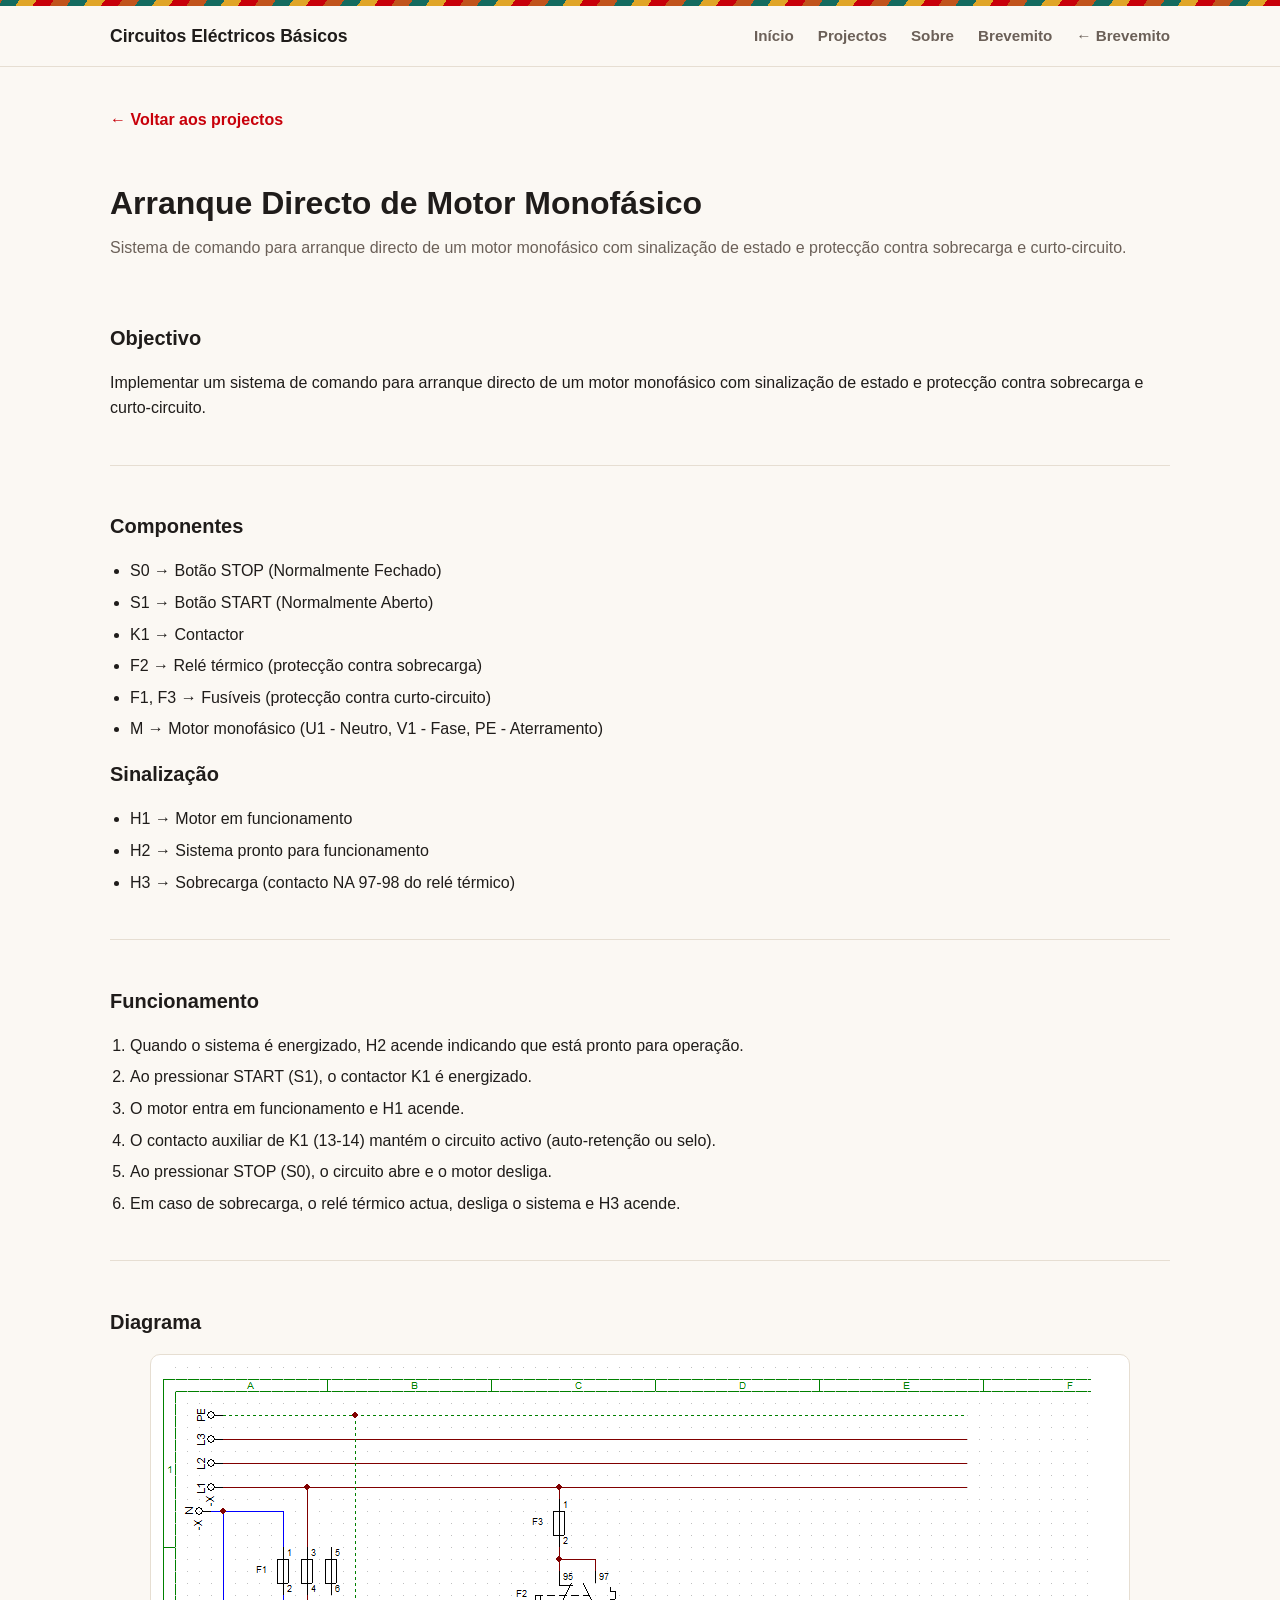
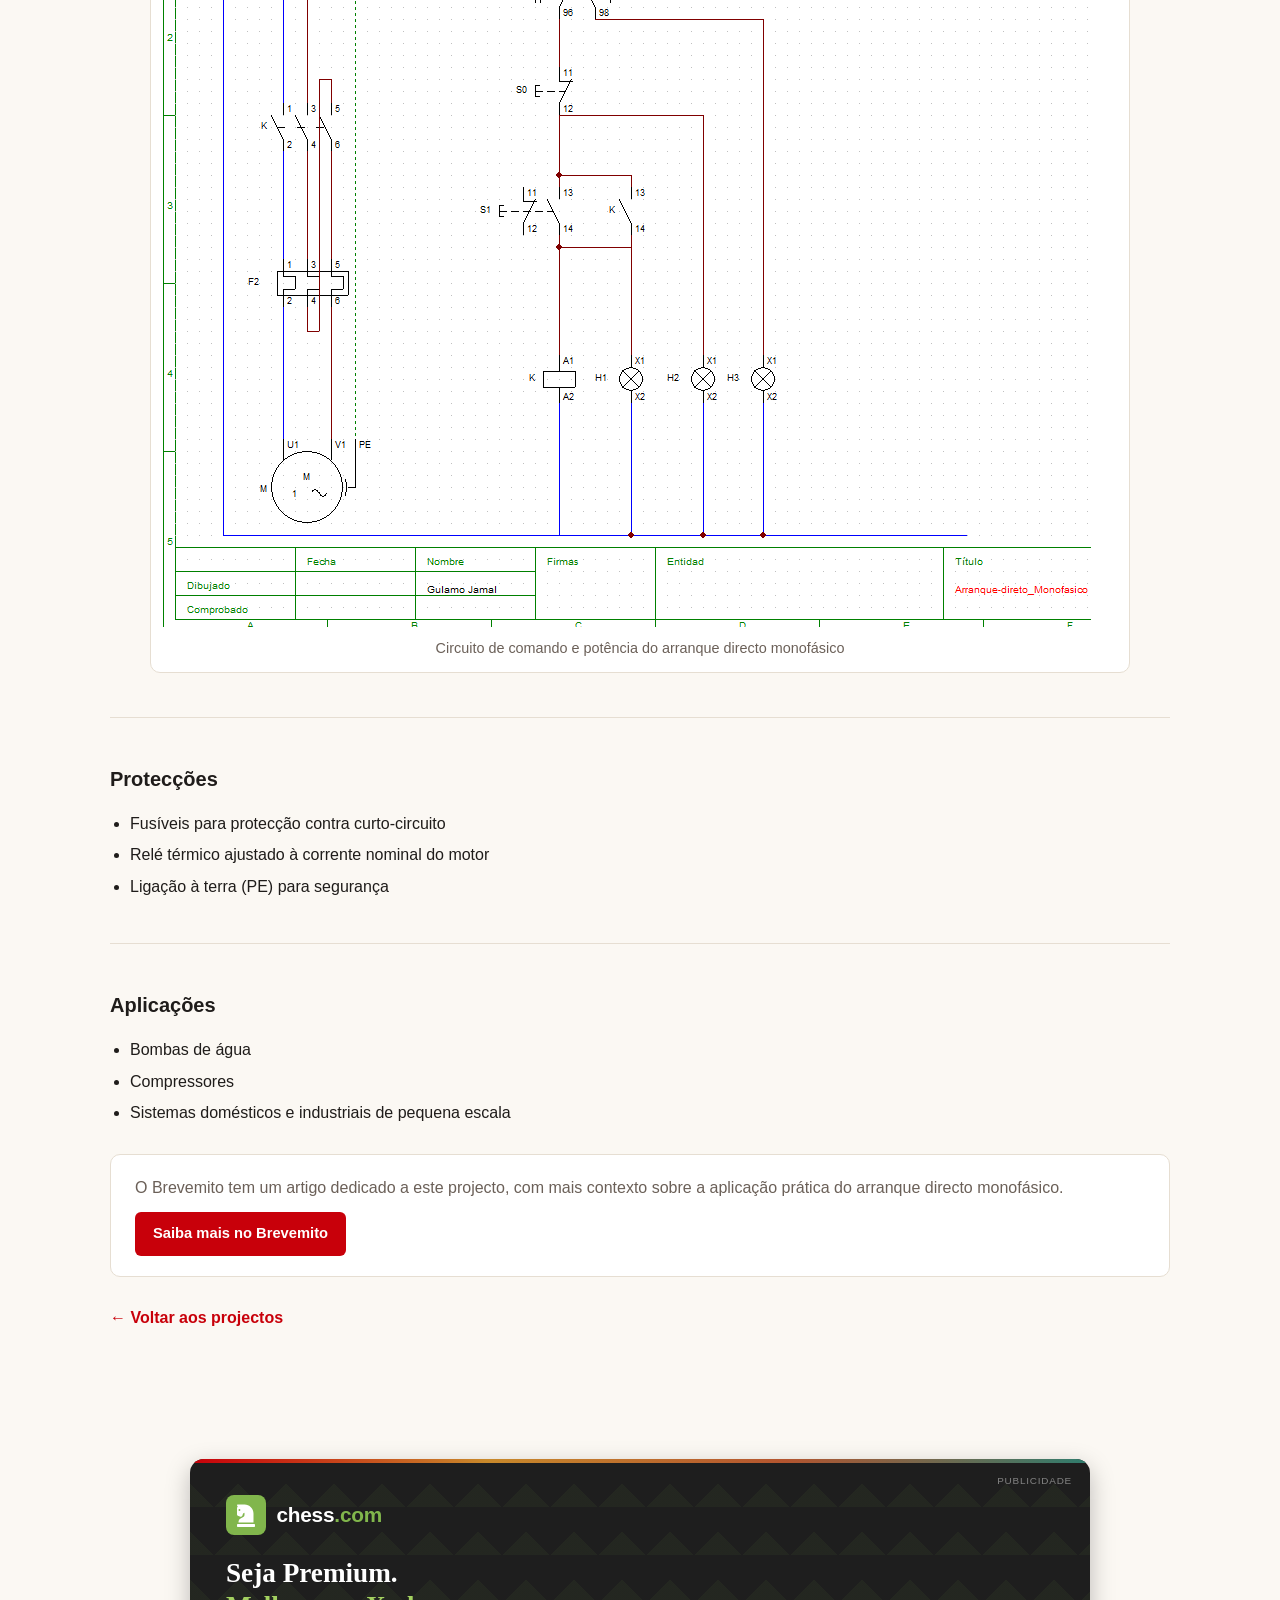
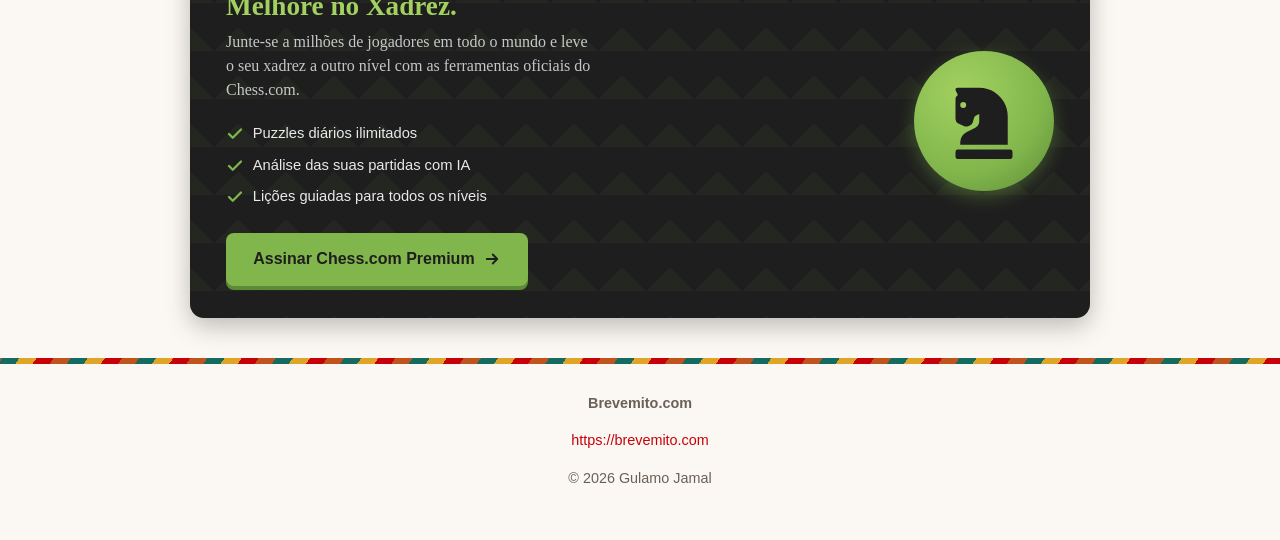
<file: arranque-direto-monofasico/index.html>
<!DOCTYPE html>
<html lang="pt">
<head>
  <meta charset="UTF-8">
  <meta name="viewport" content="width=device-width, initial-scale=1.0">
  <title>Arranque Directo de Motor Monofásico | Circuitos Eléctricos Básicos</title>
  <meta name="description" content="Circuito de arranque directo de motor monofásico com sinalização de estado e protecção contra sobrecarga e curto-circuito.">
  <link rel="stylesheet" href="../style.css">
</head>
<body>
  <header class="site-header">
    <div class="container header-inner">
      <a href="../index.html" class="logo">Circuitos Eléctricos Básicos</a>
      <nav class="main-nav" id="mainNav">
        <a href="../index.html#inicio">Início</a>
        <a href="../index.html#projectos">Projectos</a>
        <a href="../index.html#sobre">Sobre</a>
        <a href="https://brevemito.com" target="_blank" rel="noopener noreferrer">Brevemito</a>
      </nav>
      <button class="nav-toggle" id="navToggle" aria-label="Abrir menu de navegação" aria-expanded="false">
        <span></span><span></span><span></span>
      </button>
    </div>
  </header>

  <main class="project-page">
    <div class="container">
      <a class="back-link" href="../index.html#projectos">&larr; Voltar aos projectos</a>
      <h1>Arranque Directo de Motor Monofásico</h1>
      <p class="lead">Sistema de comando para arranque directo de um motor monofásico com sinalização de estado e protecção contra sobrecarga e curto-circuito.</p>

      <section id="objectivo">
        <h2>Objectivo</h2>
        <p>Implementar um sistema de comando para arranque directo de um motor monofásico com sinalização de estado e protecção contra sobrecarga e curto-circuito.</p>
      </section>

      <section id="componentes">
        <h2>Componentes</h2>
        <ul class="spec-list">
          <li>S0 → Botão STOP (Normalmente Fechado)</li>
          <li>S1 → Botão START (Normalmente Aberto)</li>
          <li>K1 → Contactor</li>
          <li>F2 → Relé térmico (protecção contra sobrecarga)</li>
          <li>F1, F3 → Fusíveis (protecção contra curto-circuito)</li>
          <li>M → Motor monofásico (U1 - Neutro, V1 - Fase, PE - Aterramento)</li>
        </ul>
        <h2>Sinalização</h2>
        <ul class="spec-list">
          <li>H1 → Motor em funcionamento</li>
          <li>H2 → Sistema pronto para funcionamento</li>
          <li>H3 → Sobrecarga (contacto NA 97-98 do relé térmico)</li>
        </ul>
      </section>

      <section id="funcionamento">
        <h2>Funcionamento</h2>
        <ol class="steps-list">
          <li>Quando o sistema é energizado, H2 acende indicando que está pronto para operação.</li>
          <li>Ao pressionar START (S1), o contactor K1 é energizado.</li>
          <li>O motor entra em funcionamento e H1 acende.</li>
          <li>O contacto auxiliar de K1 (13-14) mantém o circuito activo (auto-retenção ou selo).</li>
          <li>Ao pressionar STOP (S0), o circuito abre e o motor desliga.</li>
          <li>Em caso de sobrecarga, o relé térmico actua, desliga o sistema e H3 acende.</li>
        </ol>
      </section>

      <section id="diagrama">
        <h2>Diagrama</h2>
        <figure class="diagram-figure">
          <img src="arranque-direto-monofasico.png" alt="Diagrama do circuito de arranque directo de motor monofásico">
          <figcaption>Circuito de comando e potência do arranque directo monofásico</figcaption>
        </figure>
      </section>

      <section id="protecoes">
        <h2>Protecções</h2>
        <ul class="spec-list">
          <li>Fusíveis para protecção contra curto-circuito</li>
          <li>Relé térmico ajustado à corrente nominal do motor</li>
          <li>Ligação à terra (PE) para segurança</li>
        </ul>
      </section>

      <section id="aplicacoes">
        <h2>Aplicações</h2>
        <ul class="spec-list">
          <li>Bombas de água</li>
          <li>Compressores</li>
          <li>Sistemas domésticos e industriais de pequena escala</li>
        </ul>

        <div class="brevemito-callout">
          <p>O Brevemito tem um artigo dedicado a este projecto, com mais contexto sobre a aplicação prática do arranque directo monofásico.</p>
          <a class="btn" href="https://brevemito.com/arranque-direto-de-motor-monofasico/" target="_blank" rel="noopener noreferrer">Saiba mais no Brevemito</a>
        </div>
      </section>

      <a class="back-link" href="../index.html#projectos">&larr; Voltar aos projectos</a>
    </div>
  </main>

  <footer class="site-footer">
    <div class="container">
      <p><strong>Brevemito.com</strong></p>
      <p><a href="https://brevemito.com" target="_blank" rel="noopener noreferrer">https://brevemito.com</a></p>
      <p>&copy; <span id="year"></span> Gulamo Jamal</p>
    </div>
  </footer>

  <script src="../script.js"></script>
</body>
</html>
</file>
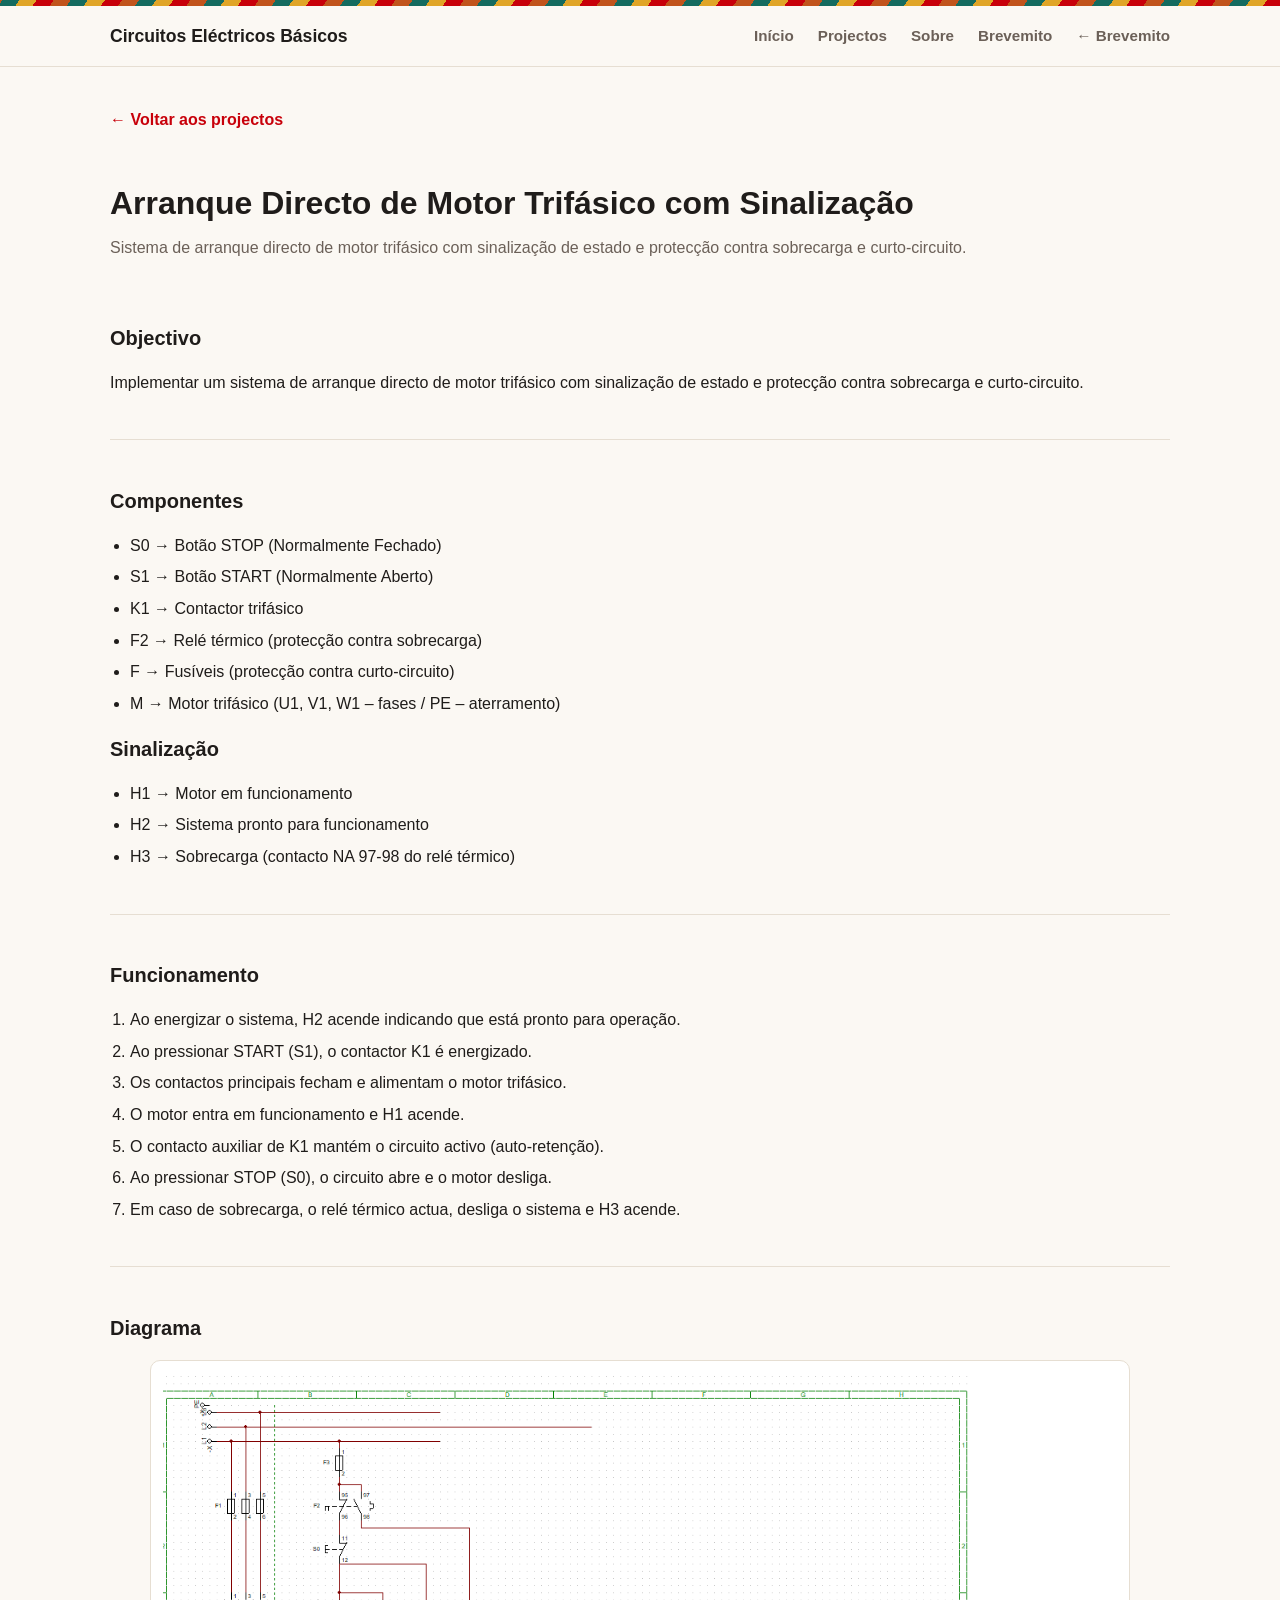
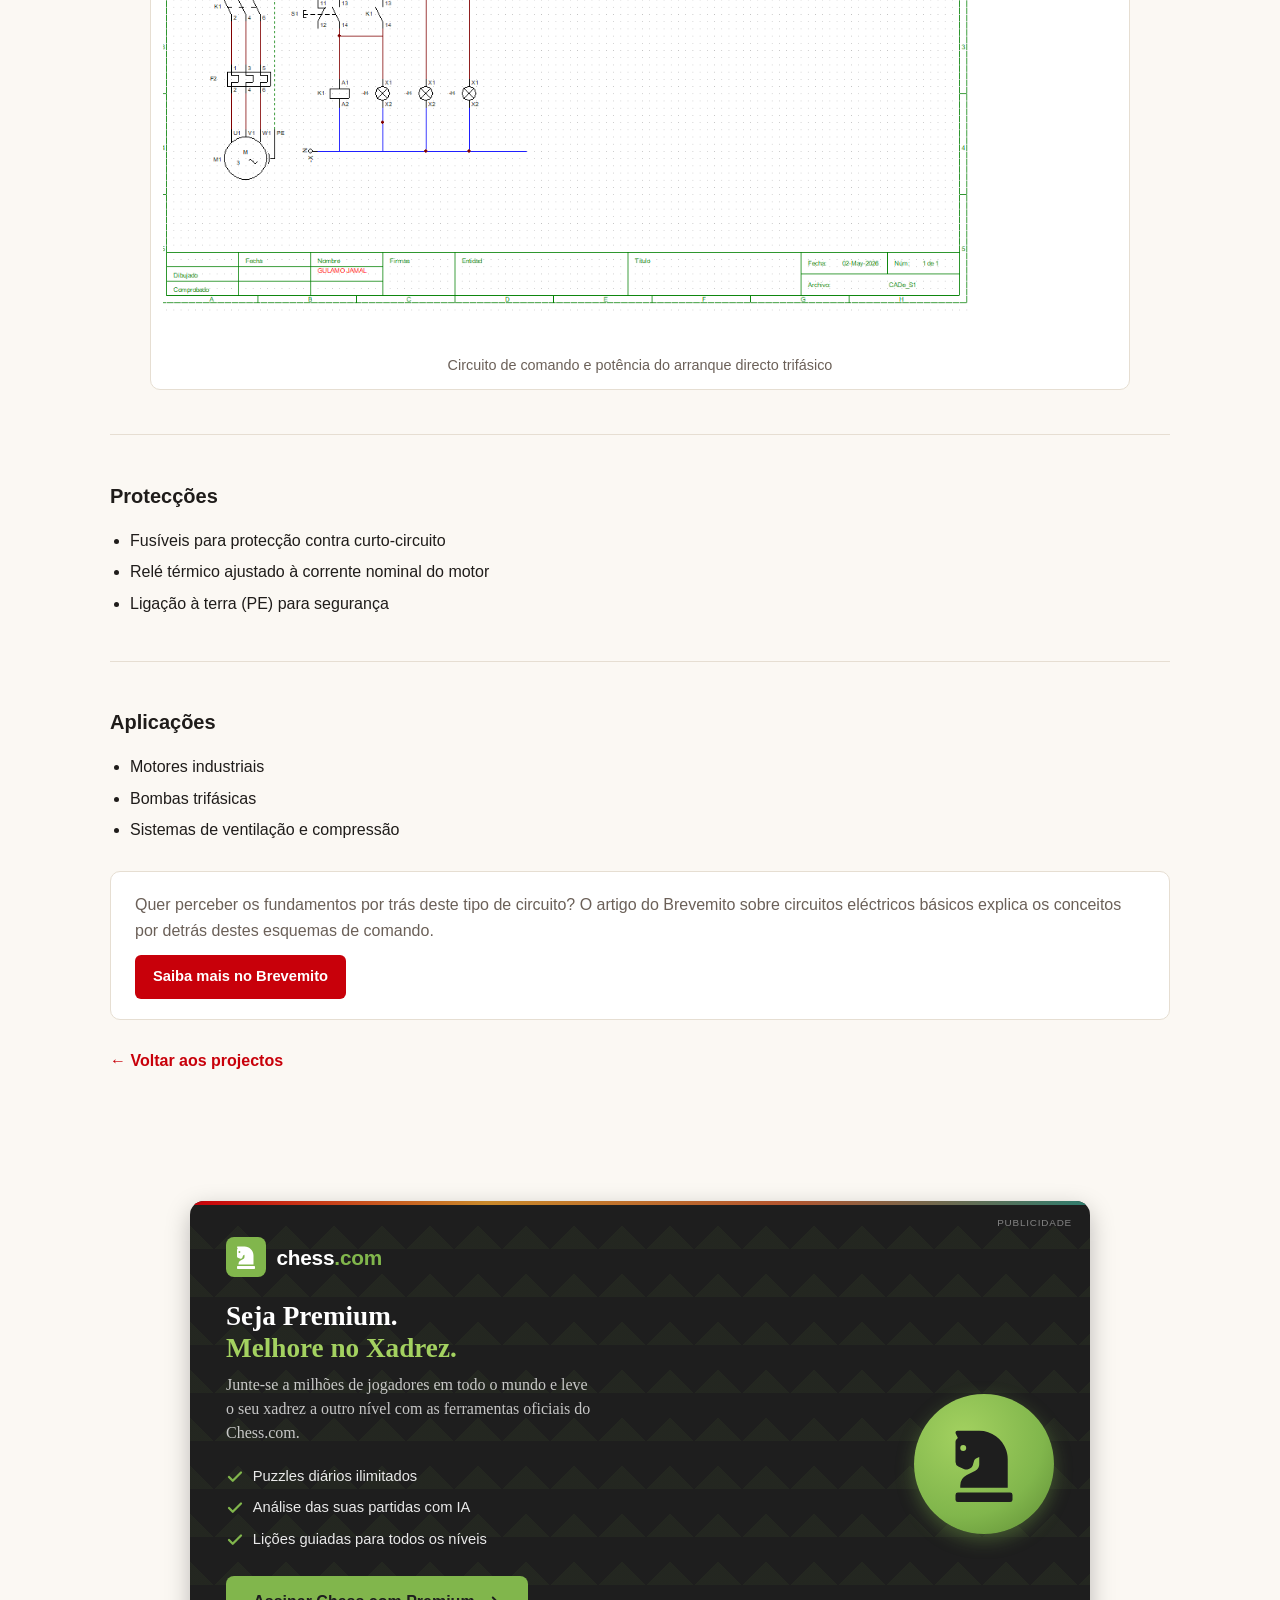
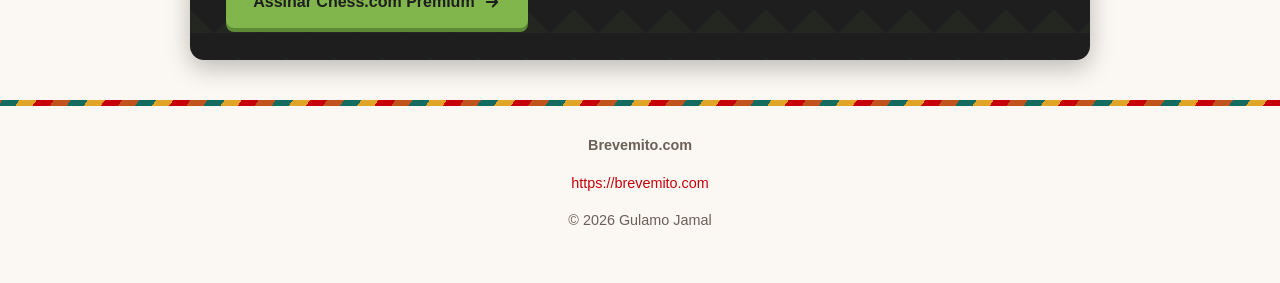
<file: arranque-direto-trifasico/index.html>
<!DOCTYPE html>
<html lang="pt">
<head>
  <meta charset="UTF-8">
  <meta name="viewport" content="width=device-width, initial-scale=1.0">
  <title>Arranque Directo de Motor Trifásico | Circuitos Eléctricos Básicos</title>
  <meta name="description" content="Circuito de arranque directo de motor trifásico com sinalização de estado e protecção contra sobrecarga e curto-circuito.">
  <link rel="stylesheet" href="../style.css">
</head>
<body>
  <header class="site-header">
    <div class="container header-inner">
      <a href="../index.html" class="logo">Circuitos Eléctricos Básicos</a>
      <nav class="main-nav" id="mainNav">
        <a href="../index.html#inicio">Início</a>
        <a href="../index.html#projectos">Projectos</a>
        <a href="../index.html#sobre">Sobre</a>
        <a href="https://brevemito.com" target="_blank" rel="noopener noreferrer">Brevemito</a>
      </nav>
      <button class="nav-toggle" id="navToggle" aria-label="Abrir menu de navegação" aria-expanded="false">
        <span></span><span></span><span></span>
      </button>
    </div>
  </header>

  <main class="project-page">
    <div class="container">
      <a class="back-link" href="../index.html#projectos">&larr; Voltar aos projectos</a>
      <h1>Arranque Directo de Motor Trifásico com Sinalização</h1>
      <p class="lead">Sistema de arranque directo de motor trifásico com sinalização de estado e protecção contra sobrecarga e curto-circuito.</p>

      <section id="objectivo">
        <h2>Objectivo</h2>
        <p>Implementar um sistema de arranque directo de motor trifásico com sinalização de estado e protecção contra sobrecarga e curto-circuito.</p>
      </section>

      <section id="componentes">
        <h2>Componentes</h2>
        <ul class="spec-list">
          <li>S0 → Botão STOP (Normalmente Fechado)</li>
          <li>S1 → Botão START (Normalmente Aberto)</li>
          <li>K1 → Contactor trifásico</li>
          <li>F2 → Relé térmico (protecção contra sobrecarga)</li>
          <li>F → Fusíveis (protecção contra curto-circuito)</li>
          <li>M → Motor trifásico (U1, V1, W1 – fases / PE – aterramento)</li>
        </ul>
        <h2>Sinalização</h2>
        <ul class="spec-list">
          <li>H1 → Motor em funcionamento</li>
          <li>H2 → Sistema pronto para funcionamento</li>
          <li>H3 → Sobrecarga (contacto NA 97-98 do relé térmico)</li>
        </ul>
      </section>

      <section id="funcionamento">
        <h2>Funcionamento</h2>
        <ol class="steps-list">
          <li>Ao energizar o sistema, H2 acende indicando que está pronto para operação.</li>
          <li>Ao pressionar START (S1), o contactor K1 é energizado.</li>
          <li>Os contactos principais fecham e alimentam o motor trifásico.</li>
          <li>O motor entra em funcionamento e H1 acende.</li>
          <li>O contacto auxiliar de K1 mantém o circuito activo (auto-retenção).</li>
          <li>Ao pressionar STOP (S0), o circuito abre e o motor desliga.</li>
          <li>Em caso de sobrecarga, o relé térmico actua, desliga o sistema e H3 acende.</li>
        </ol>
      </section>

      <section id="diagrama">
        <h2>Diagrama</h2>
        <figure class="diagram-figure">
          <img src="arranque-direto-trifasico.png" alt="Diagrama do circuito de arranque directo de motor trifásico">
          <figcaption>Circuito de comando e potência do arranque directo trifásico</figcaption>
        </figure>
      </section>

      <section id="protecoes">
        <h2>Protecções</h2>
        <ul class="spec-list">
          <li>Fusíveis para protecção contra curto-circuito</li>
          <li>Relé térmico ajustado à corrente nominal do motor</li>
          <li>Ligação à terra (PE) para segurança</li>
        </ul>
      </section>

      <section id="aplicacoes">
        <h2>Aplicações</h2>
        <ul class="spec-list">
          <li>Motores industriais</li>
          <li>Bombas trifásicas</li>
          <li>Sistemas de ventilação e compressão</li>
        </ul>

        <div class="brevemito-callout">
          <p>Quer perceber os fundamentos por trás deste tipo de circuito? O artigo do Brevemito sobre circuitos eléctricos básicos explica os conceitos por detrás destes esquemas de comando.</p>
          <a class="btn" href="https://brevemito.com/circuitos-electricos-basicos/" target="_blank" rel="noopener noreferrer">Saiba mais no Brevemito</a>
        </div>
      </section>

      <a class="back-link" href="../index.html#projectos">&larr; Voltar aos projectos</a>
    </div>
  </main>

  <footer class="site-footer">
    <div class="container">
      <p><strong>Brevemito.com</strong></p>
      <p><a href="https://brevemito.com" target="_blank" rel="noopener noreferrer">https://brevemito.com</a></p>
      <p>&copy; <span id="year"></span> Gulamo Jamal</p>
    </div>
  </footer>

  <script src="../script.js"></script>
</body>
</html>
</file>
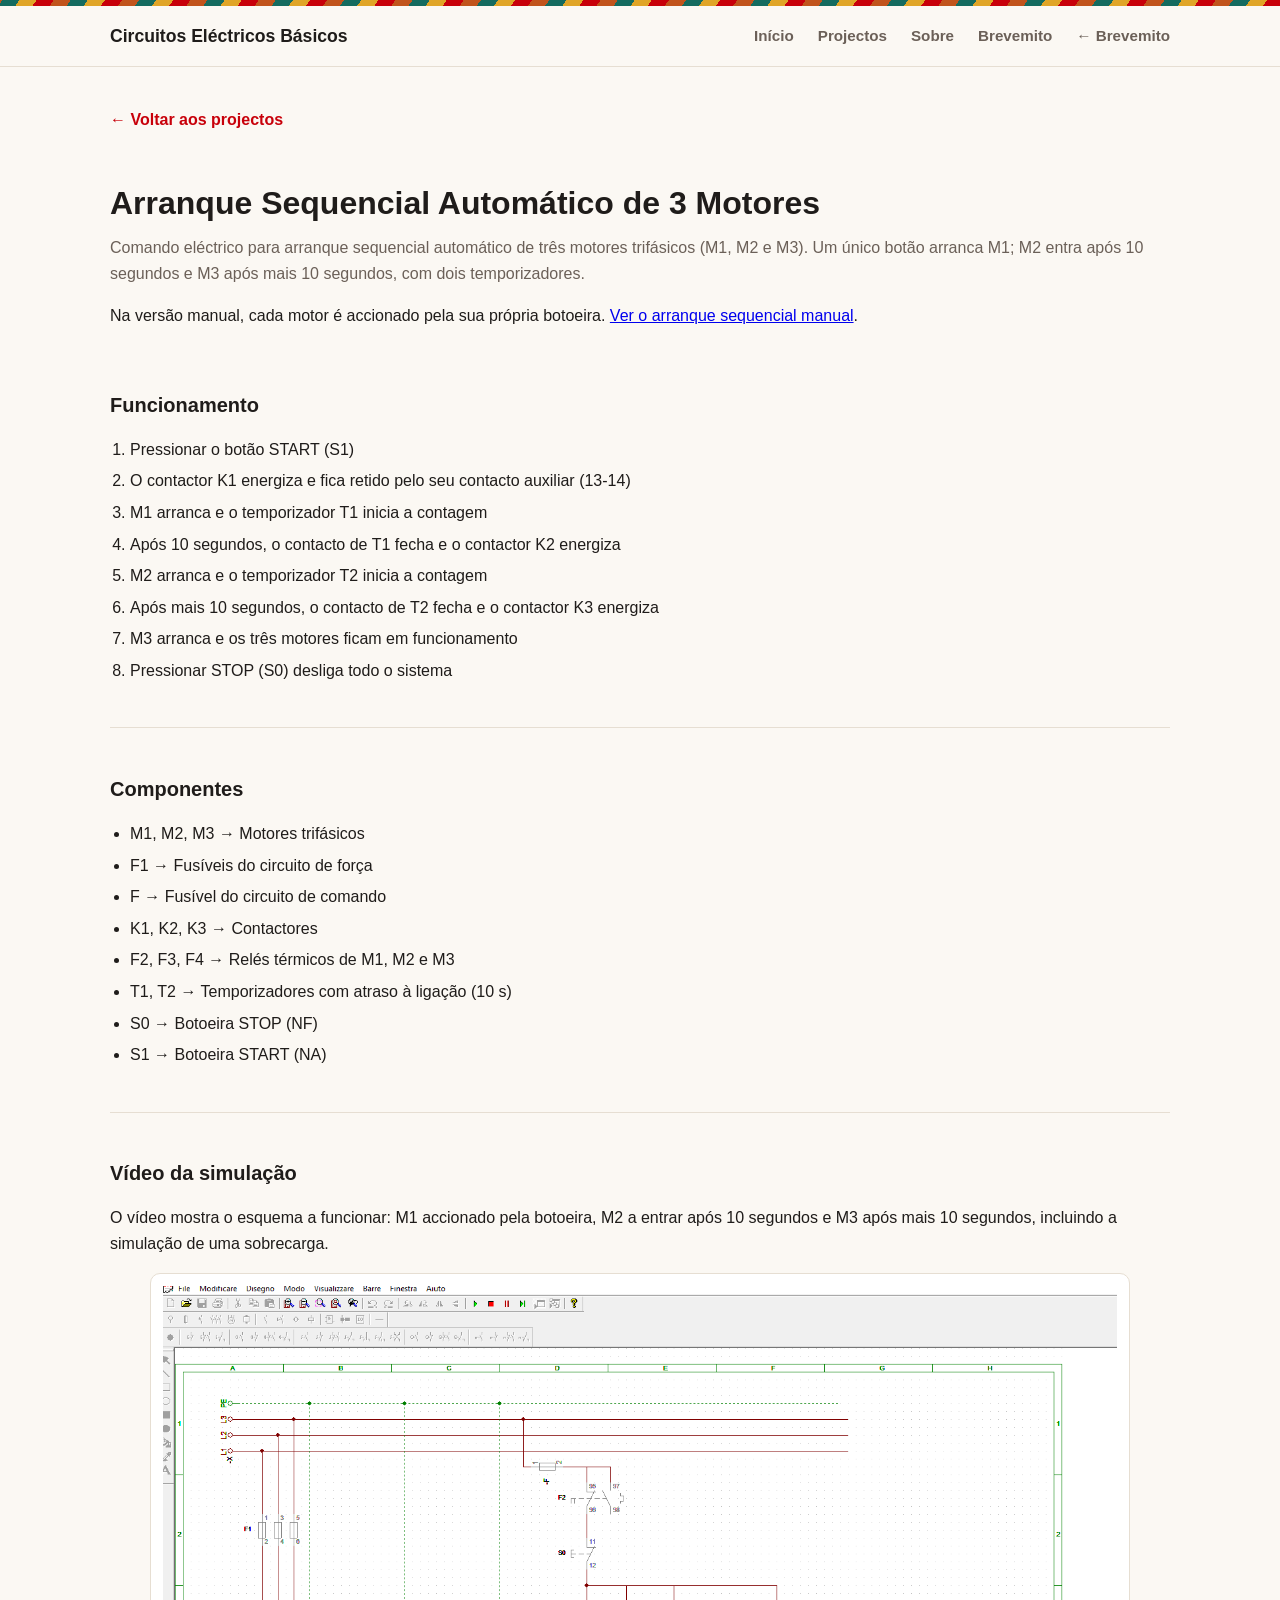
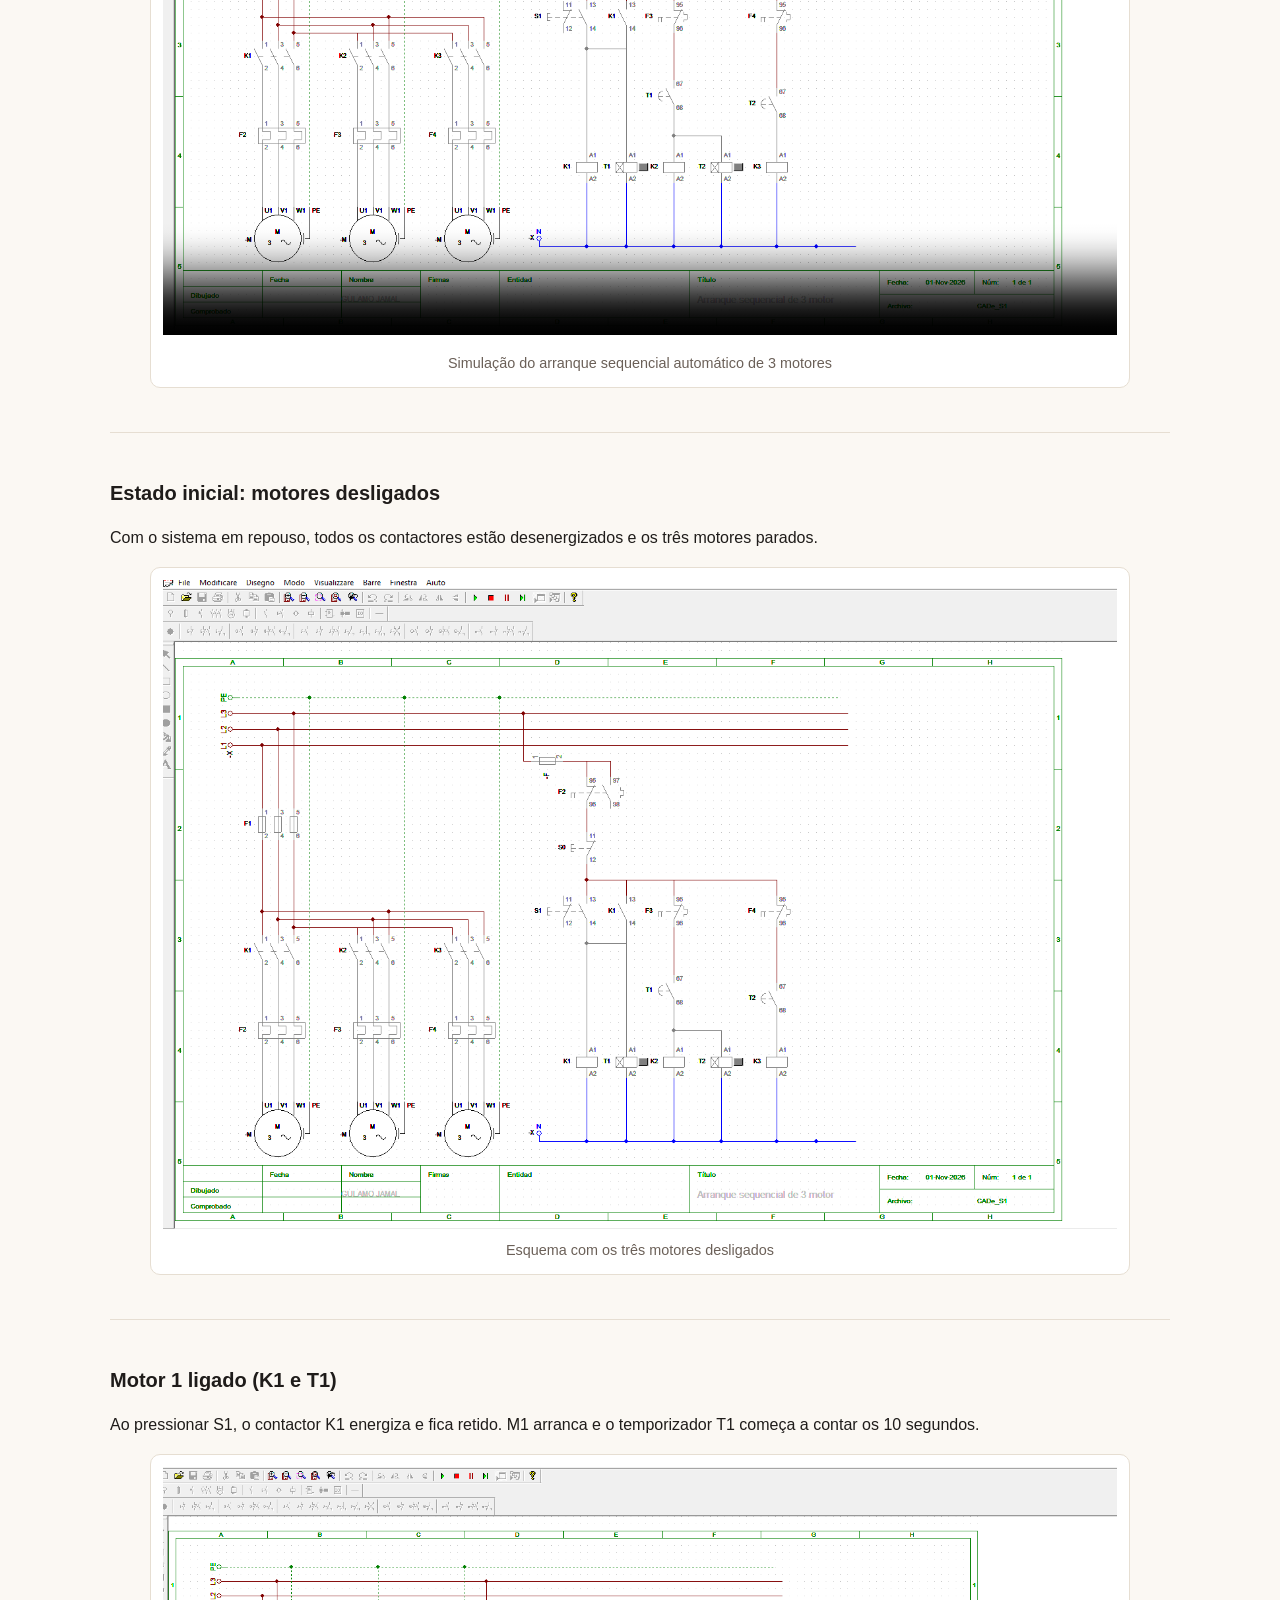
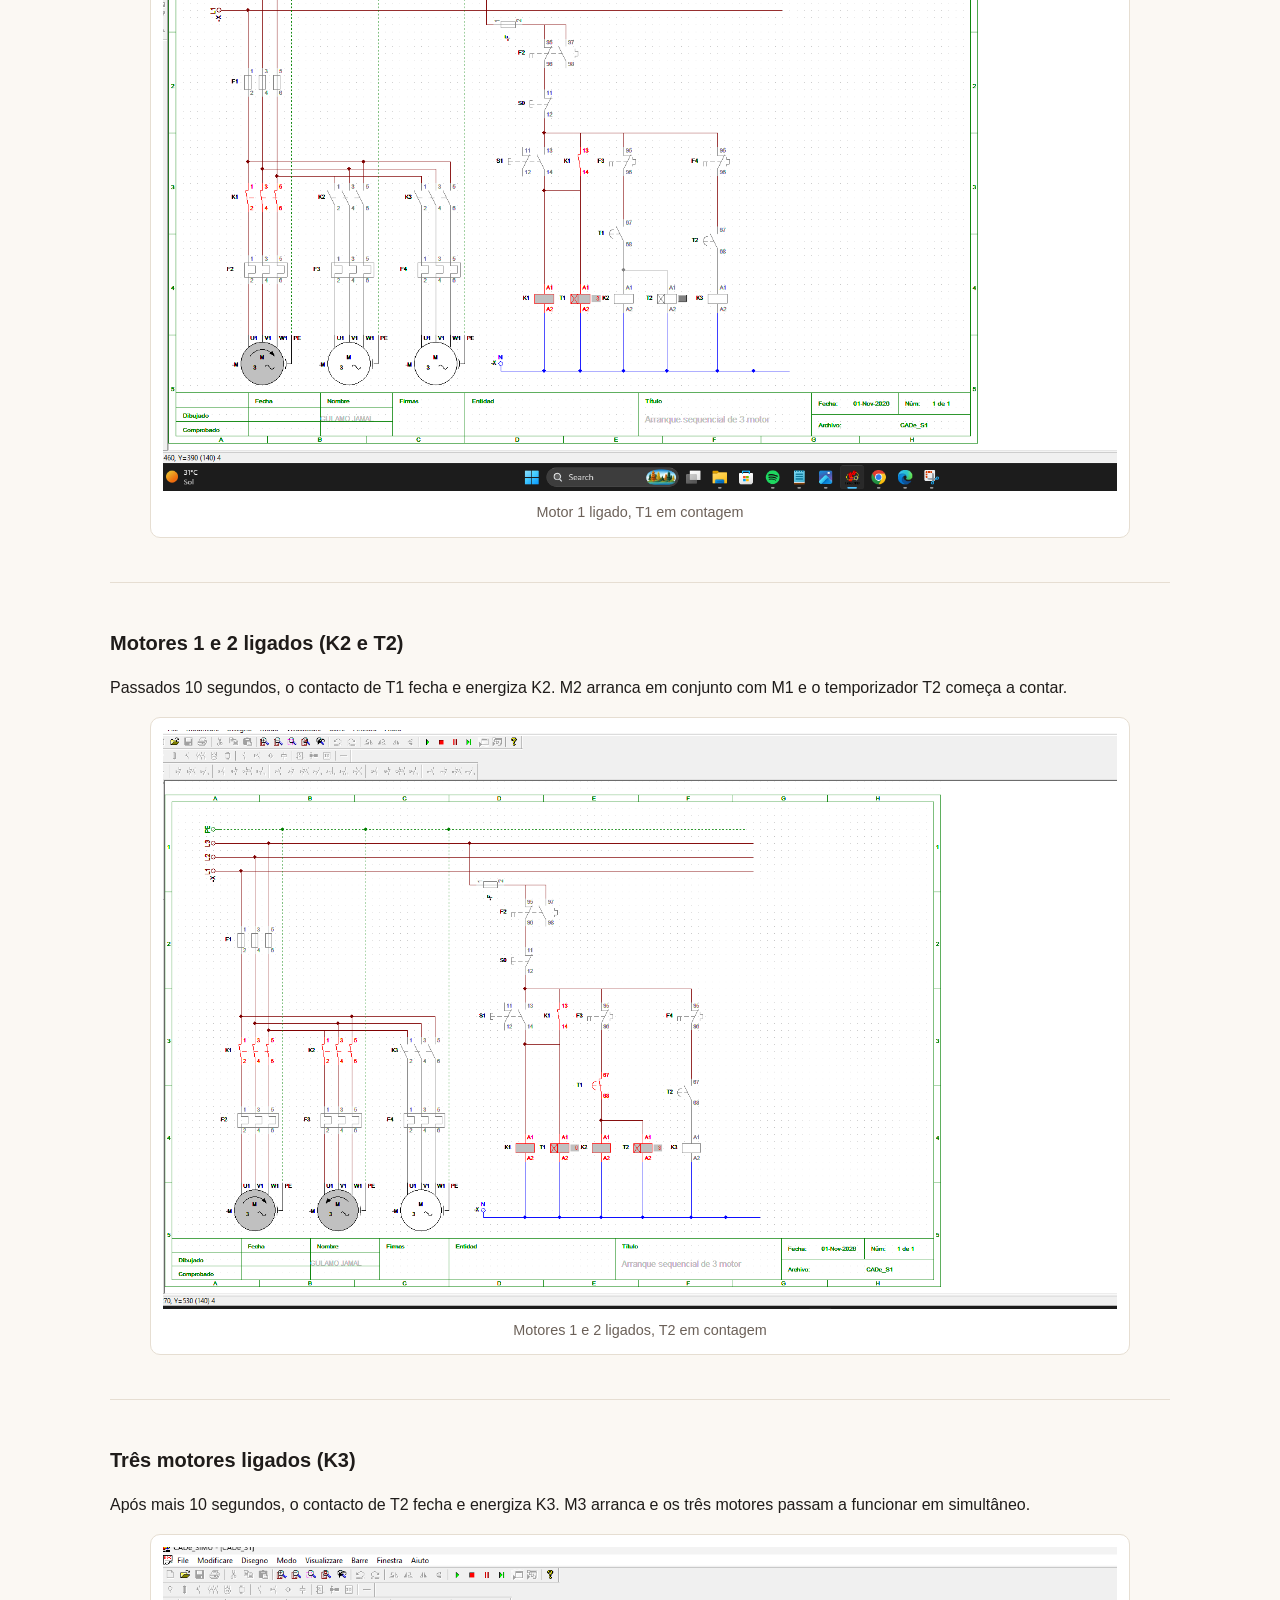
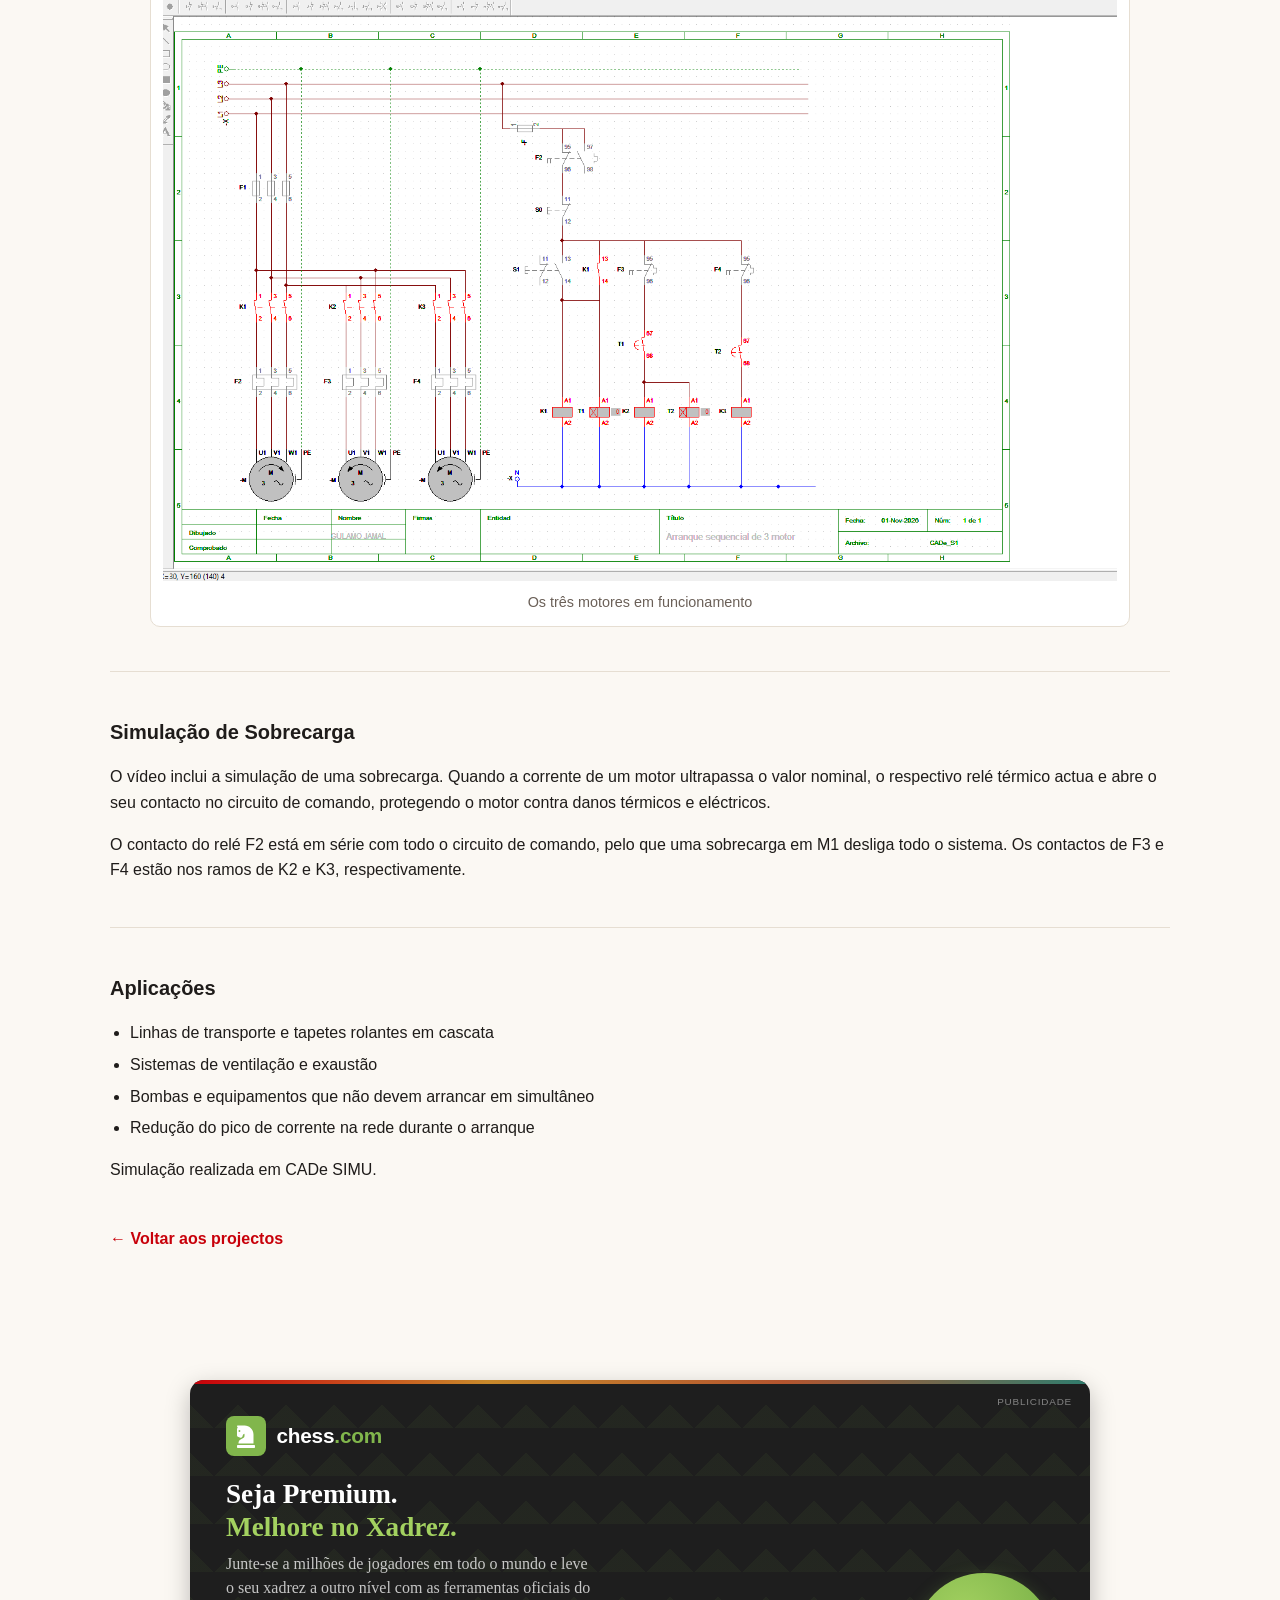
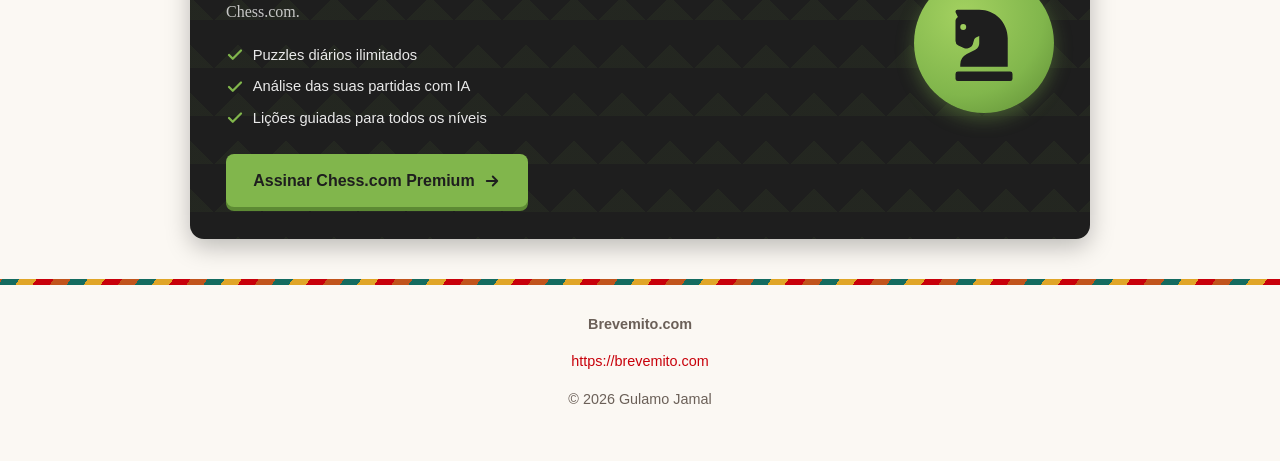
<file: arranque-sequencial-automatico/index.html>
<!DOCTYPE html>
<html lang="pt">
<head>
  <meta charset="UTF-8">
  <meta name="viewport" content="width=device-width, initial-scale=1.0">
  <title>Arranque Sequencial Automático de 3 Motores | Circuitos Eléctricos Básicos</title>
  <meta name="description" content="Arranque sequencial automático de três motores trifásicos com dois temporizadores: M1 por botoeira, M2 após 10 segundos e M3 após mais 10 segundos.">
  <link rel="stylesheet" href="../style.css">
</head>
<body>
  <header class="site-header">
    <div class="container header-inner">
      <a href="../index.html" class="logo">Circuitos Eléctricos Básicos</a>
      <nav class="main-nav" id="mainNav">
        <a href="../index.html#inicio">Início</a>
        <a href="../index.html#projectos">Projectos</a>
        <a href="../index.html#sobre">Sobre</a>
        <a href="https://brevemito.com" target="_blank" rel="noopener noreferrer">Brevemito</a>
      </nav>
      <button class="nav-toggle" id="navToggle" aria-label="Abrir menu de navegação" aria-expanded="false">
        <span></span><span></span><span></span>
      </button>
    </div>
  </header>

  <main class="project-page">
    <div class="container">
      <a class="back-link" href="../index.html#projectos">&larr; Voltar aos projectos</a>
      <h1>Arranque Sequencial Automático de 3 Motores</h1>
      <p class="lead">Comando eléctrico para arranque sequencial automático de três motores trifásicos (M1, M2 e M3). Um único botão arranca M1; M2 entra após 10 segundos e M3 após mais 10 segundos, com dois temporizadores.</p>
      <p>Na versão manual, cada motor é accionado pela sua própria botoeira. <a href="../arranque-sequencial/">Ver o arranque sequencial manual</a>.</p>

      <section id="funcionamento">
        <h2>Funcionamento</h2>
        <ol class="steps-list">
          <li>Pressionar o botão START (S1)</li>
          <li>O contactor K1 energiza e fica retido pelo seu contacto auxiliar (13-14)</li>
          <li>M1 arranca e o temporizador T1 inicia a contagem</li>
          <li>Após 10 segundos, o contacto de T1 fecha e o contactor K2 energiza</li>
          <li>M2 arranca e o temporizador T2 inicia a contagem</li>
          <li>Após mais 10 segundos, o contacto de T2 fecha e o contactor K3 energiza</li>
          <li>M3 arranca e os três motores ficam em funcionamento</li>
          <li>Pressionar STOP (S0) desliga todo o sistema</li>
        </ol>
      </section>

      <section id="componentes">
        <h2>Componentes</h2>
        <ul class="spec-list">
          <li>M1, M2, M3 → Motores trifásicos</li>
          <li>F1 → Fusíveis do circuito de força</li>
          <li>F → Fusível do circuito de comando</li>
          <li>K1, K2, K3 → Contactores</li>
          <li>F2, F3, F4 → Relés térmicos de M1, M2 e M3</li>
          <li>T1, T2 → Temporizadores com atraso à ligação (10 s)</li>
          <li>S0 → Botoeira STOP (NF)</li>
          <li>S1 → Botoeira START (NA)</li>
        </ul>
      </section>

      <section id="video">
        <h2>Vídeo da simulação</h2>
        <p>O vídeo mostra o esquema a funcionar: M1 accionado pela botoeira, M2 a entrar após 10 segundos e M3 após mais 10 segundos, incluindo a simulação de uma sobrecarga.</p>
        <figure class="diagram-figure">
          <video controls preload="metadata" poster="01-motores-desligados.png" style="width:100%;max-width:100%;height:auto;">
            <source src="https://brevemito.com/wp-content/uploads/2026/11/Arranque-sequencial-de-3-motores.mp4" type="video/mp4">
            O seu navegador não suporta vídeo HTML5. <a href="https://brevemito.com/wp-content/uploads/2026/11/Arranque-sequencial-de-3-motores.mp4">Descarregar o vídeo</a>.
          </video>
          <figcaption>Simulação do arranque sequencial automático de 3 motores</figcaption>
        </figure>
      </section>

      <section id="estado-inicial">
        <h2>Estado inicial: motores desligados</h2>
        <p>Com o sistema em repouso, todos os contactores estão desenergizados e os três motores parados.</p>
        <figure class="diagram-figure">
          <img src="01-motores-desligados.png" alt="Esquema do arranque sequencial automático com os três motores desligados">
          <figcaption>Esquema com os três motores desligados</figcaption>
        </figure>
      </section>

      <section id="motor-1">
        <h2>Motor 1 ligado (K1 e T1)</h2>
        <p>Ao pressionar S1, o contactor K1 energiza e fica retido. M1 arranca e o temporizador T1 começa a contar os 10 segundos.</p>
        <figure class="diagram-figure">
          <img src="02-motor-1-ligado.png" alt="Esquema do arranque sequencial automático com o motor 1 ligado">
          <figcaption>Motor 1 ligado, T1 em contagem</figcaption>
        </figure>
      </section>

      <section id="motor-2">
        <h2>Motores 1 e 2 ligados (K2 e T2)</h2>
        <p>Passados 10 segundos, o contacto de T1 fecha e energiza K2. M2 arranca em conjunto com M1 e o temporizador T2 começa a contar.</p>
        <figure class="diagram-figure">
          <img src="03-motores-1-e-2-ligados.png" alt="Esquema do arranque sequencial automático com os motores 1 e 2 ligados">
          <figcaption>Motores 1 e 2 ligados, T2 em contagem</figcaption>
        </figure>
      </section>

      <section id="motor-3">
        <h2>Três motores ligados (K3)</h2>
        <p>Após mais 10 segundos, o contacto de T2 fecha e energiza K3. M3 arranca e os três motores passam a funcionar em simultâneo.</p>
        <figure class="diagram-figure">
          <img src="04-tres-motores-ligados.png" alt="Esquema do arranque sequencial automático com os três motores ligados">
          <figcaption>Os três motores em funcionamento</figcaption>
        </figure>
      </section>

      <section id="sobrecarga">
        <h2>Simulação de Sobrecarga</h2>
        <p>O vídeo inclui a simulação de uma sobrecarga. Quando a corrente de um motor ultrapassa o valor nominal, o respectivo relé térmico actua e abre o seu contacto no circuito de comando, protegendo o motor contra danos térmicos e eléctricos.</p>
        <p>O contacto do relé F2 está em série com todo o circuito de comando, pelo que uma sobrecarga em M1 desliga todo o sistema. Os contactos de F3 e F4 estão nos ramos de K2 e K3, respectivamente.</p>
      </section>

      <section id="aplicacoes">
        <h2>Aplicações</h2>
        <ul class="spec-list">
          <li>Linhas de transporte e tapetes rolantes em cascata</li>
          <li>Sistemas de ventilação e exaustão</li>
          <li>Bombas e equipamentos que não devem arrancar em simultâneo</li>
          <li>Redução do pico de corrente na rede durante o arranque</li>
        </ul>
        <p>Simulação realizada em CADe SIMU.</p>
      </section>

      <a class="back-link" href="../index.html#projectos">&larr; Voltar aos projectos</a>
    </div>
  </main>

  <footer class="site-footer">
    <div class="container">
      <p><strong>Brevemito.com</strong></p>
      <p><a href="https://brevemito.com" target="_blank" rel="noopener noreferrer">https://brevemito.com</a></p>
      <p>&copy; <span id="year"></span> Gulamo Jamal</p>
    </div>
  </footer>

  <script src="../script.js"></script>
</body>
</html>
</file>
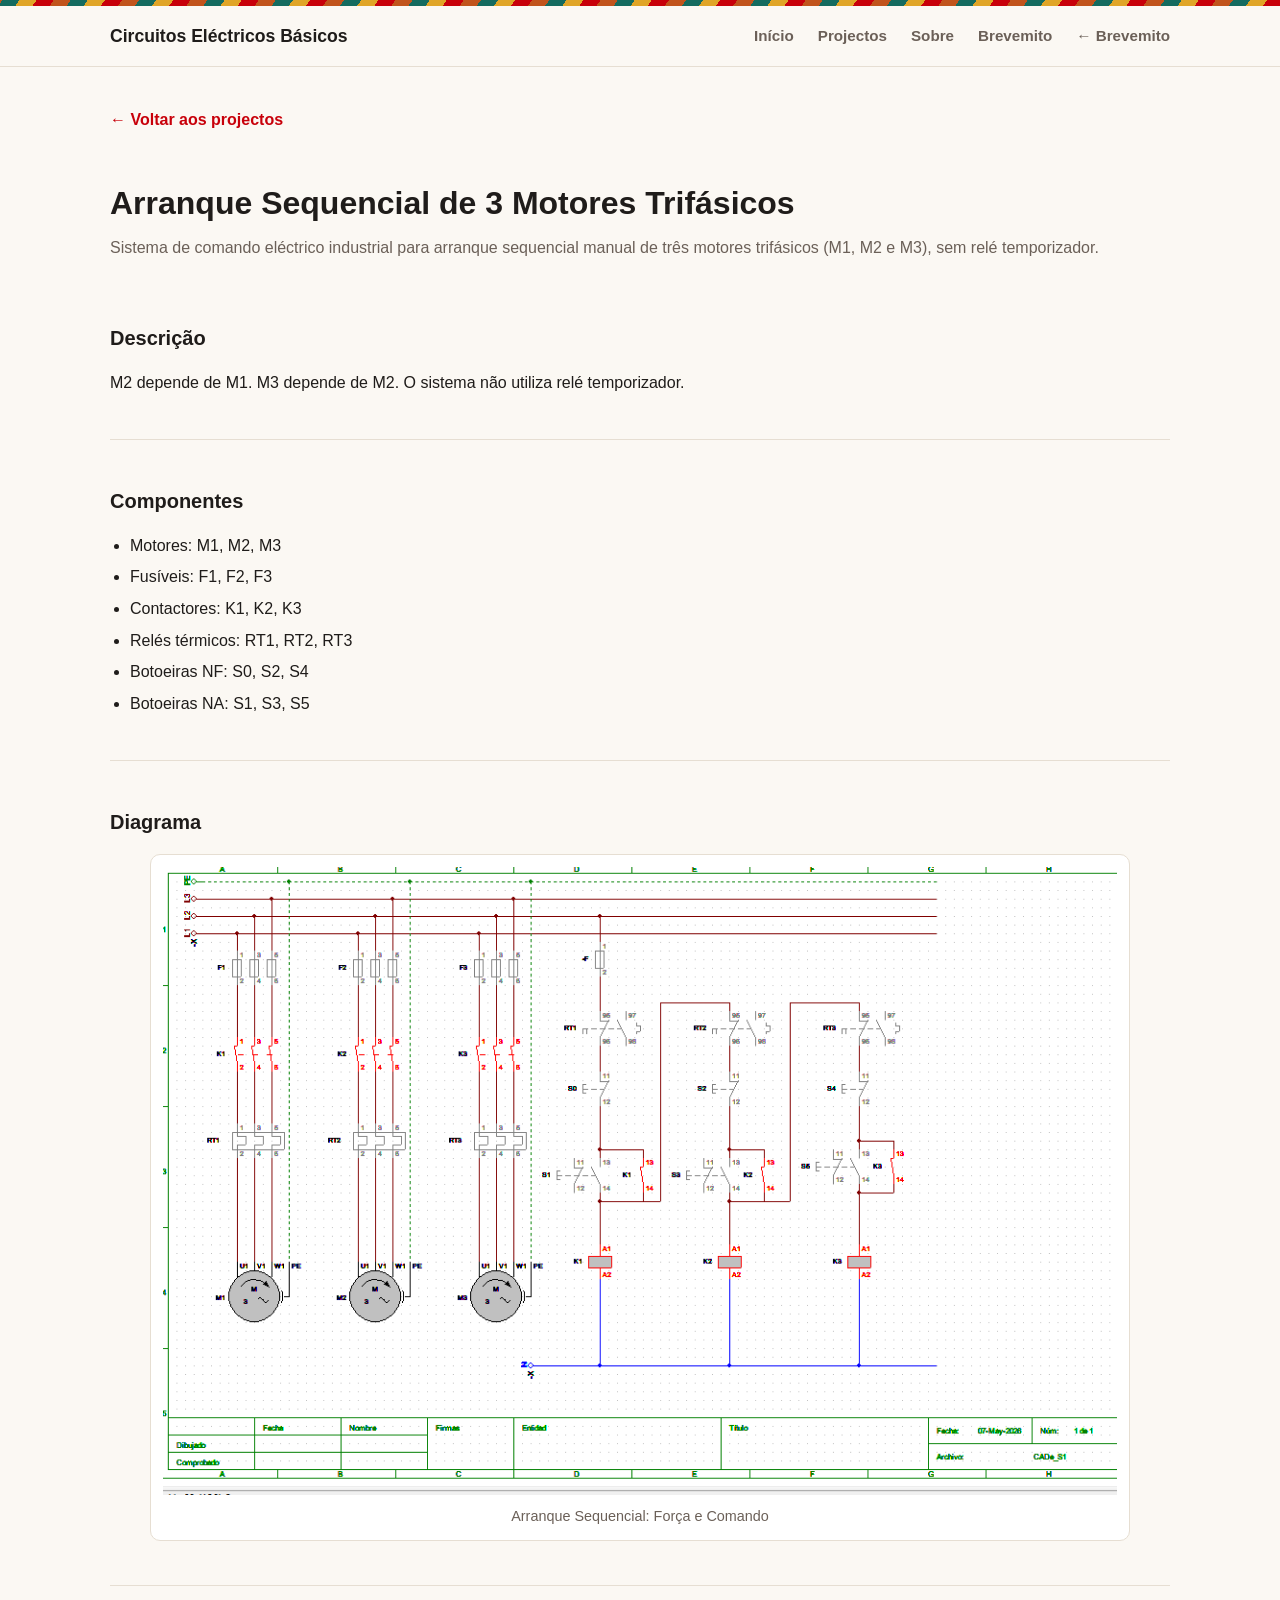
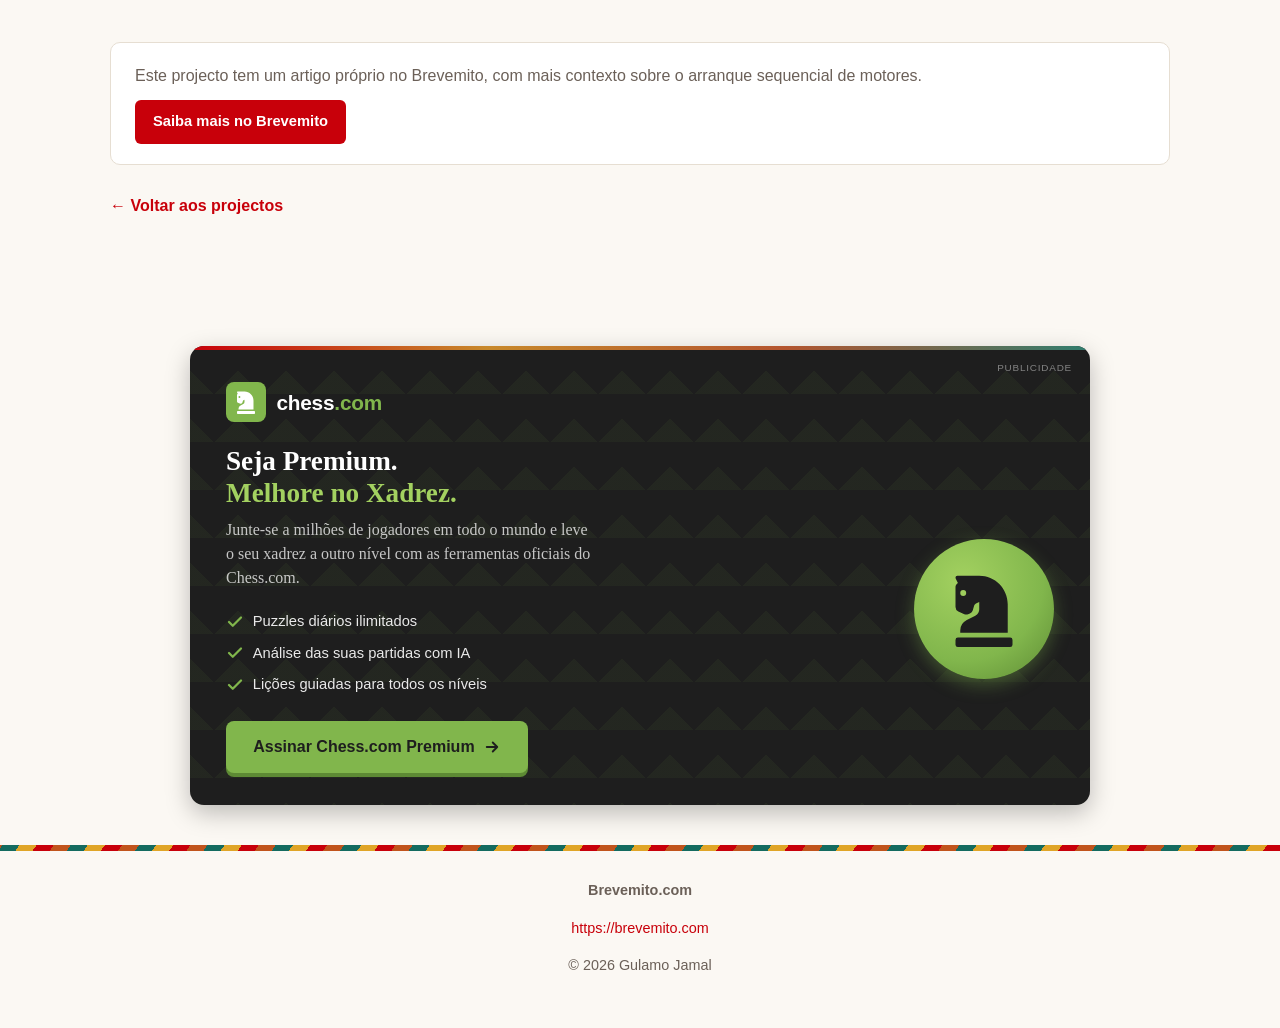
<file: arranque-sequencial/index.html>
<!DOCTYPE html>
<html lang="pt">
<head>
  <meta charset="UTF-8">
  <meta name="viewport" content="width=device-width, initial-scale=1.0">
  <title>Arranque Sequencial de 3 Motores Trifásicos | Circuitos Eléctricos Básicos</title>
  <meta name="description" content="Comando eléctrico industrial para arranque sequencial manual de três motores trifásicos, sem relé temporizador.">
  <link rel="stylesheet" href="../style.css">
</head>
<body>
  <header class="site-header">
    <div class="container header-inner">
      <a href="../index.html" class="logo">Circuitos Eléctricos Básicos</a>
      <nav class="main-nav" id="mainNav">
        <a href="../index.html#inicio">Início</a>
        <a href="../index.html#projectos">Projectos</a>
        <a href="../index.html#sobre">Sobre</a>
        <a href="https://brevemito.com" target="_blank" rel="noopener noreferrer">Brevemito</a>
      </nav>
      <button class="nav-toggle" id="navToggle" aria-label="Abrir menu de navegação" aria-expanded="false">
        <span></span><span></span><span></span>
      </button>
    </div>
  </header>

  <main class="project-page">
    <div class="container">
      <a class="back-link" href="../index.html#projectos">&larr; Voltar aos projectos</a>
      <h1>Arranque Sequencial de 3 Motores Trifásicos</h1>
      <p class="lead">Sistema de comando eléctrico industrial para arranque sequencial manual de três motores trifásicos (M1, M2 e M3), sem relé temporizador.</p>

      <section id="descricao">
        <h2>Descrição</h2>
        <p>M2 depende de M1. M3 depende de M2. O sistema não utiliza relé temporizador.</p>
      </section>

      <section id="componentes">
        <h2>Componentes</h2>
        <ul class="spec-list">
          <li>Motores: M1, M2, M3</li>
          <li>Fusíveis: F1, F2, F3</li>
          <li>Contactores: K1, K2, K3</li>
          <li>Relés térmicos: RT1, RT2, RT3</li>
          <li>Botoeiras NF: S0, S2, S4</li>
          <li>Botoeiras NA: S1, S3, S5</li>
        </ul>
      </section>

      <section id="diagrama">
        <h2>Diagrama</h2>
        <figure class="diagram-figure">
          <img src="../imagens/arranque-sequencial.png" alt="Diagrama de força e comando do arranque sequencial de três motores trifásicos">
          <figcaption>Arranque Sequencial: Força e Comando</figcaption>
        </figure>
      </section>

      <section id="brevemito">
        <div class="brevemito-callout">
          <p>Este projecto tem um artigo próprio no Brevemito, com mais contexto sobre o arranque sequencial de motores.</p>
          <a class="btn" href="https://brevemito.com/arranque-sequencial-de-motores-eletricos/" target="_blank" rel="noopener noreferrer">Saiba mais no Brevemito</a>
        </div>
      </section>

      <a class="back-link" href="../index.html#projectos">&larr; Voltar aos projectos</a>
    </div>
  </main>

  <footer class="site-footer">
    <div class="container">
      <p><strong>Brevemito.com</strong></p>
      <p><a href="https://brevemito.com" target="_blank" rel="noopener noreferrer">https://brevemito.com</a></p>
      <p>&copy; <span id="year"></span> Gulamo Jamal</p>
    </div>
  </footer>

  <script src="../script.js"></script>
</body>
</html>
</file>
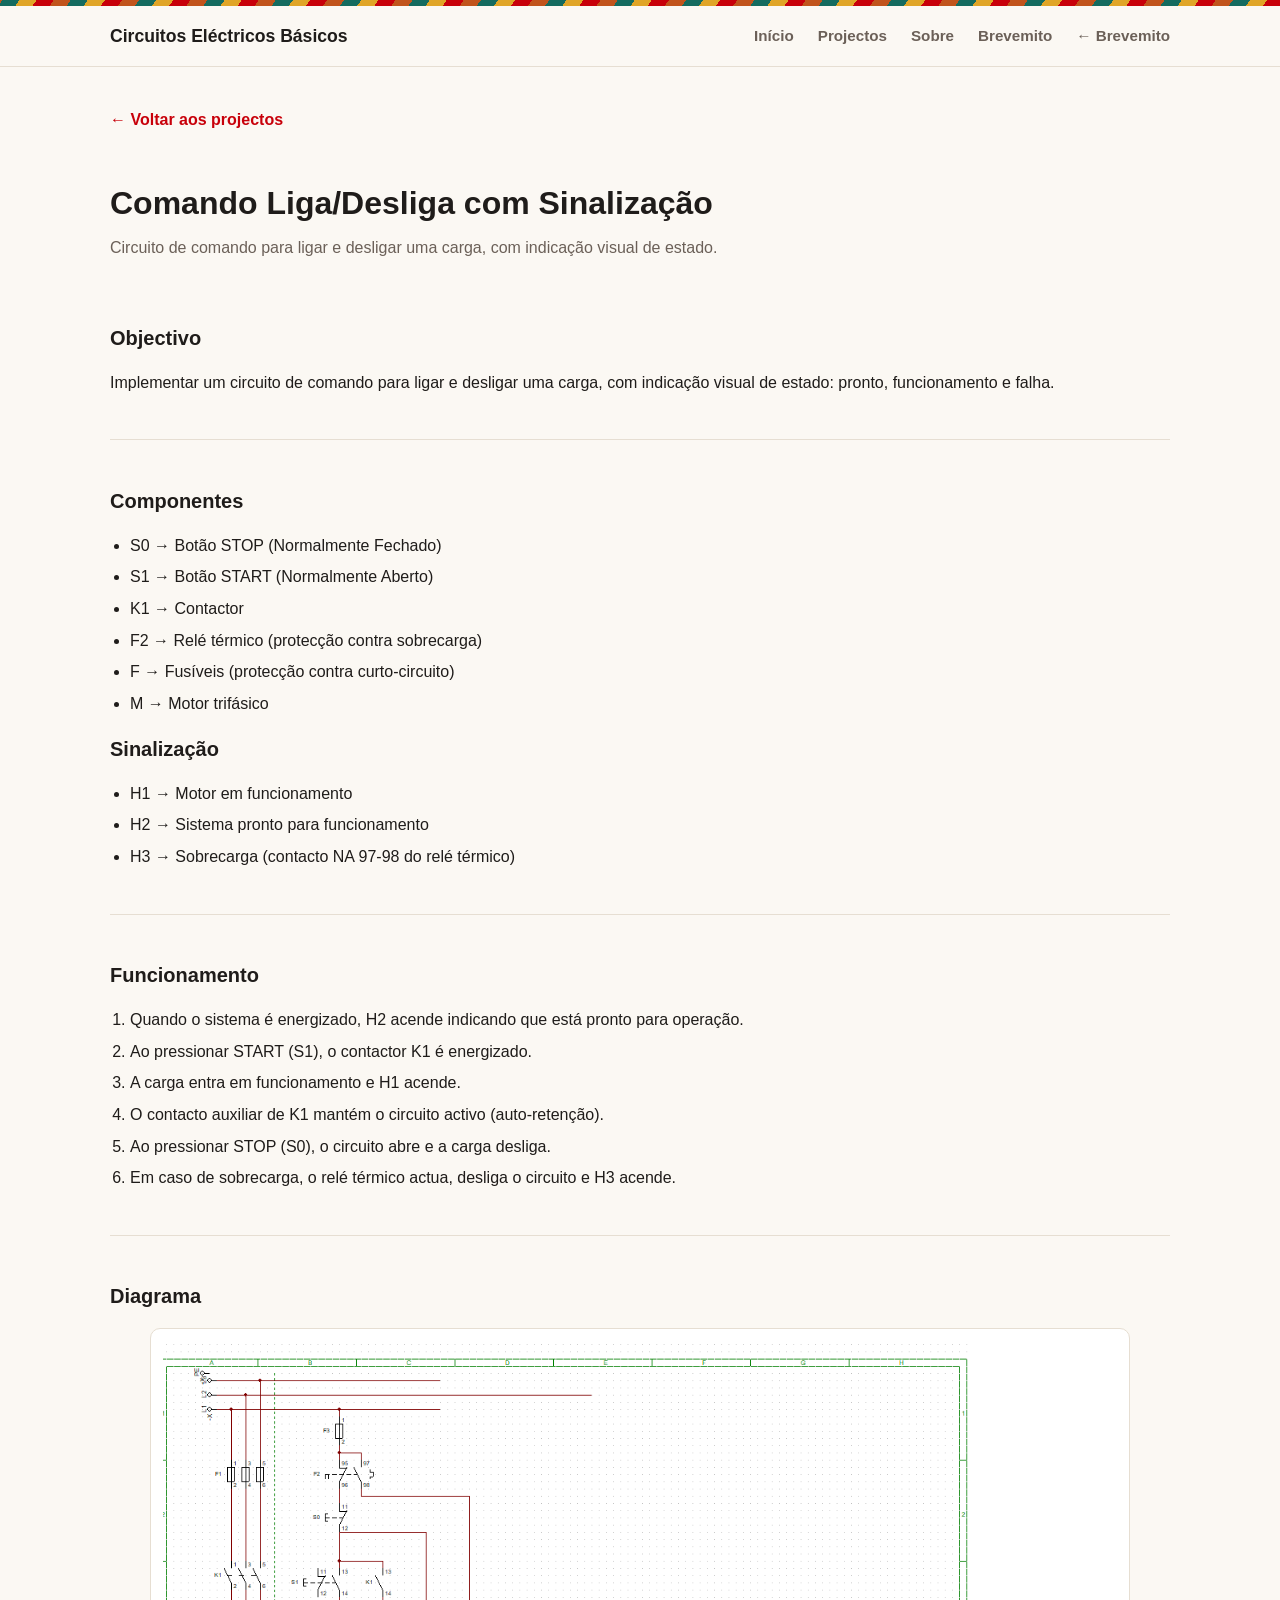
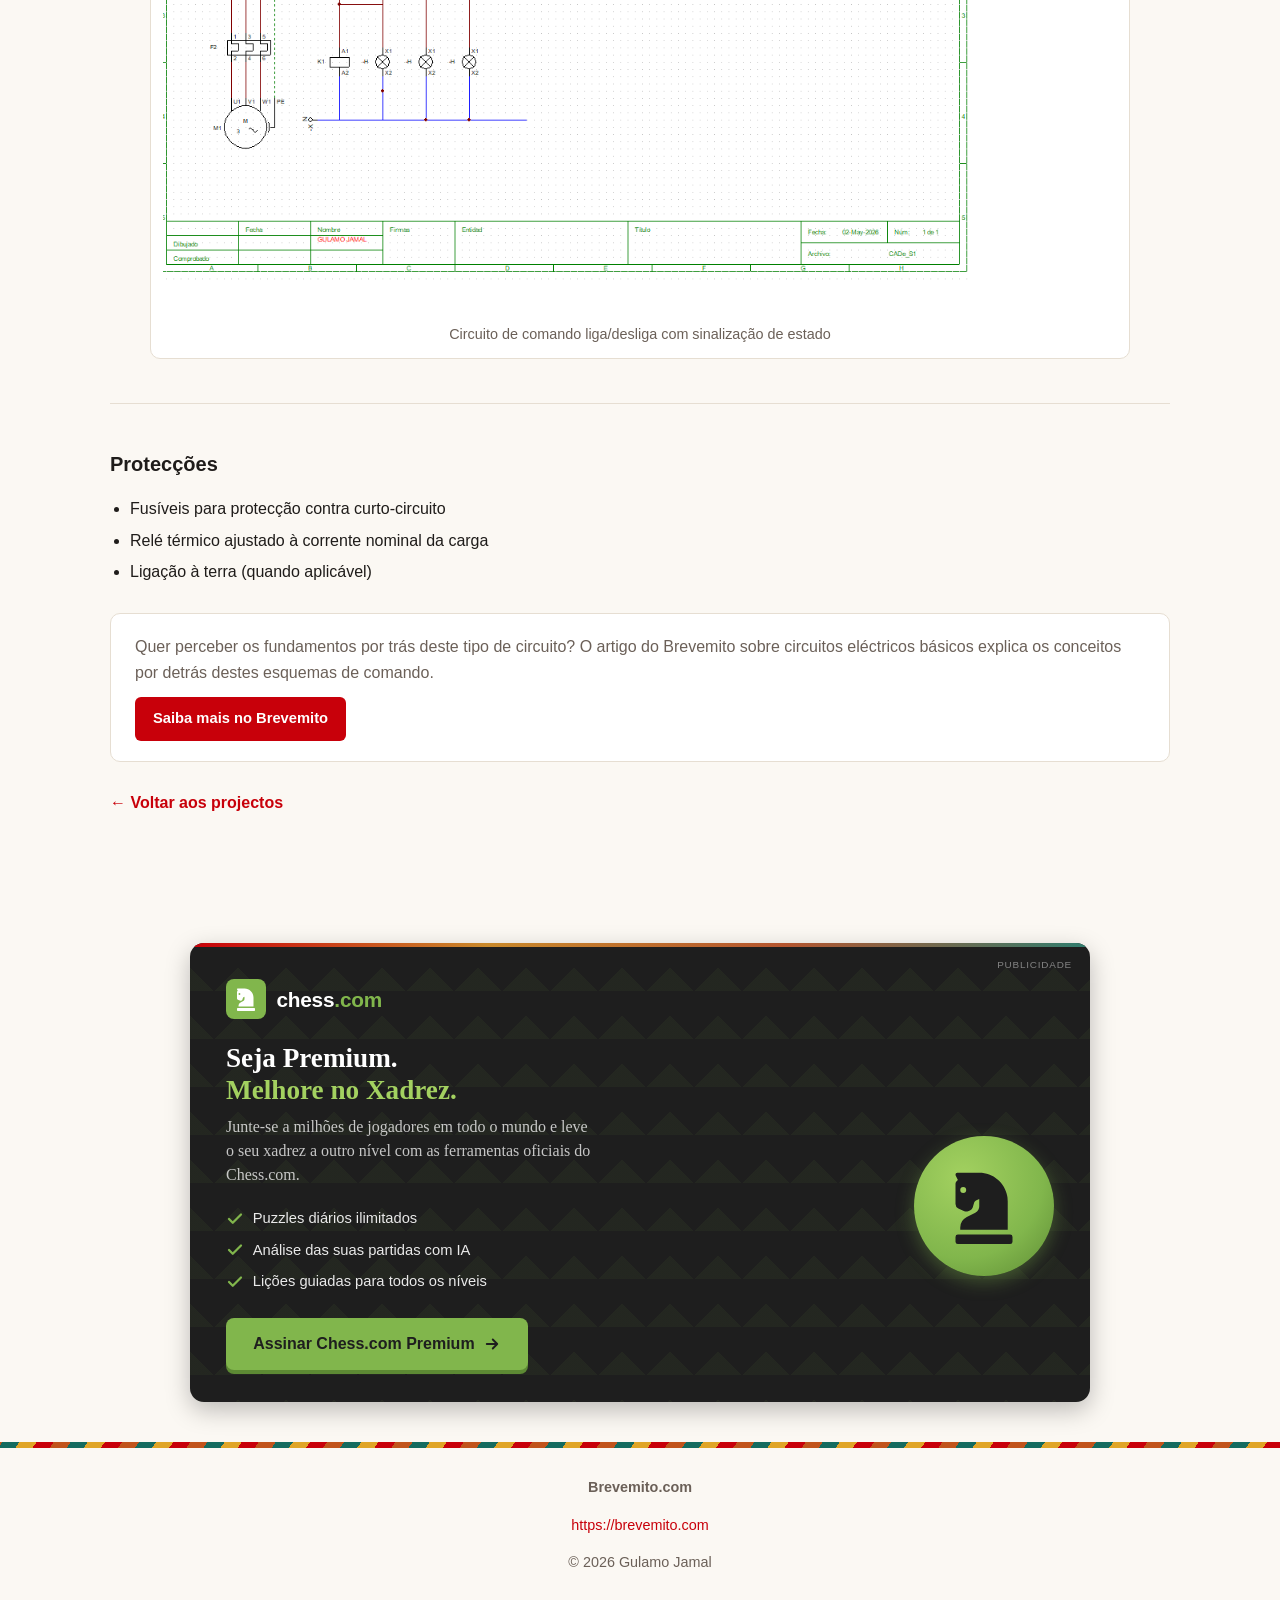
<file: comando-liga-desliga-sinalizacao/index.html>
<!DOCTYPE html>
<html lang="pt">
<head>
  <meta charset="UTF-8">
  <meta name="viewport" content="width=device-width, initial-scale=1.0">
  <title>Comando Liga/Desliga com Sinalização | Circuitos Eléctricos Básicos</title>
  <meta name="description" content="Circuito de comando liga/desliga com sinalização de estado: pronto, funcionamento e sobrecarga.">
  <link rel="stylesheet" href="../style.css">
</head>
<body>
  <header class="site-header">
    <div class="container header-inner">
      <a href="../index.html" class="logo">Circuitos Eléctricos Básicos</a>
      <nav class="main-nav" id="mainNav">
        <a href="../index.html#inicio">Início</a>
        <a href="../index.html#projectos">Projectos</a>
        <a href="../index.html#sobre">Sobre</a>
        <a href="https://brevemito.com" target="_blank" rel="noopener noreferrer">Brevemito</a>
      </nav>
      <button class="nav-toggle" id="navToggle" aria-label="Abrir menu de navegação" aria-expanded="false">
        <span></span><span></span><span></span>
      </button>
    </div>
  </header>

  <main class="project-page">
    <div class="container">
      <a class="back-link" href="../index.html#projectos">&larr; Voltar aos projectos</a>
      <h1>Comando Liga/Desliga com Sinalização</h1>
      <p class="lead">Circuito de comando para ligar e desligar uma carga, com indicação visual de estado.</p>

      <section id="objectivo">
        <h2>Objectivo</h2>
        <p>Implementar um circuito de comando para ligar e desligar uma carga, com indicação visual de estado: pronto, funcionamento e falha.</p>
      </section>

      <section id="componentes">
        <h2>Componentes</h2>
        <ul class="spec-list">
          <li>S0 → Botão STOP (Normalmente Fechado)</li>
          <li>S1 → Botão START (Normalmente Aberto)</li>
          <li>K1 → Contactor</li>
          <li>F2 → Relé térmico (protecção contra sobrecarga)</li>
          <li>F → Fusíveis (protecção contra curto-circuito)</li>
          <li>M → Motor trifásico</li>
        </ul>
        <h2>Sinalização</h2>
        <ul class="spec-list">
          <li>H1 → Motor em funcionamento</li>
          <li>H2 → Sistema pronto para funcionamento</li>
          <li>H3 → Sobrecarga (contacto NA 97-98 do relé térmico)</li>
        </ul>
      </section>

      <section id="funcionamento">
        <h2>Funcionamento</h2>
        <ol class="steps-list">
          <li>Quando o sistema é energizado, H2 acende indicando que está pronto para operação.</li>
          <li>Ao pressionar START (S1), o contactor K1 é energizado.</li>
          <li>A carga entra em funcionamento e H1 acende.</li>
          <li>O contacto auxiliar de K1 mantém o circuito activo (auto-retenção).</li>
          <li>Ao pressionar STOP (S0), o circuito abre e a carga desliga.</li>
          <li>Em caso de sobrecarga, o relé térmico actua, desliga o circuito e H3 acende.</li>
        </ol>
      </section>

      <section id="diagrama">
        <h2>Diagrama</h2>
        <figure class="diagram-figure">
          <img src="diagrama-liga-desliga.png" alt="Diagrama do circuito de comando liga/desliga com sinalização">
          <figcaption>Circuito de comando liga/desliga com sinalização de estado</figcaption>
        </figure>
      </section>

      <section id="protecoes">
        <h2>Protecções</h2>
        <ul class="spec-list">
          <li>Fusíveis para protecção contra curto-circuito</li>
          <li>Relé térmico ajustado à corrente nominal da carga</li>
          <li>Ligação à terra (quando aplicável)</li>
        </ul>

        <div class="brevemito-callout">
          <p>Quer perceber os fundamentos por trás deste tipo de circuito? O artigo do Brevemito sobre circuitos eléctricos básicos explica os conceitos por detrás destes esquemas de comando.</p>
          <a class="btn" href="https://brevemito.com/circuitos-electricos-basicos/" target="_blank" rel="noopener noreferrer">Saiba mais no Brevemito</a>
        </div>
      </section>

      <a class="back-link" href="../index.html#projectos">&larr; Voltar aos projectos</a>
    </div>
  </main>

  <footer class="site-footer">
    <div class="container">
      <p><strong>Brevemito.com</strong></p>
      <p><a href="https://brevemito.com" target="_blank" rel="noopener noreferrer">https://brevemito.com</a></p>
      <p>&copy; <span id="year"></span> Gulamo Jamal</p>
    </div>
  </footer>

  <script src="../script.js"></script>
</body>
</html>
</file>
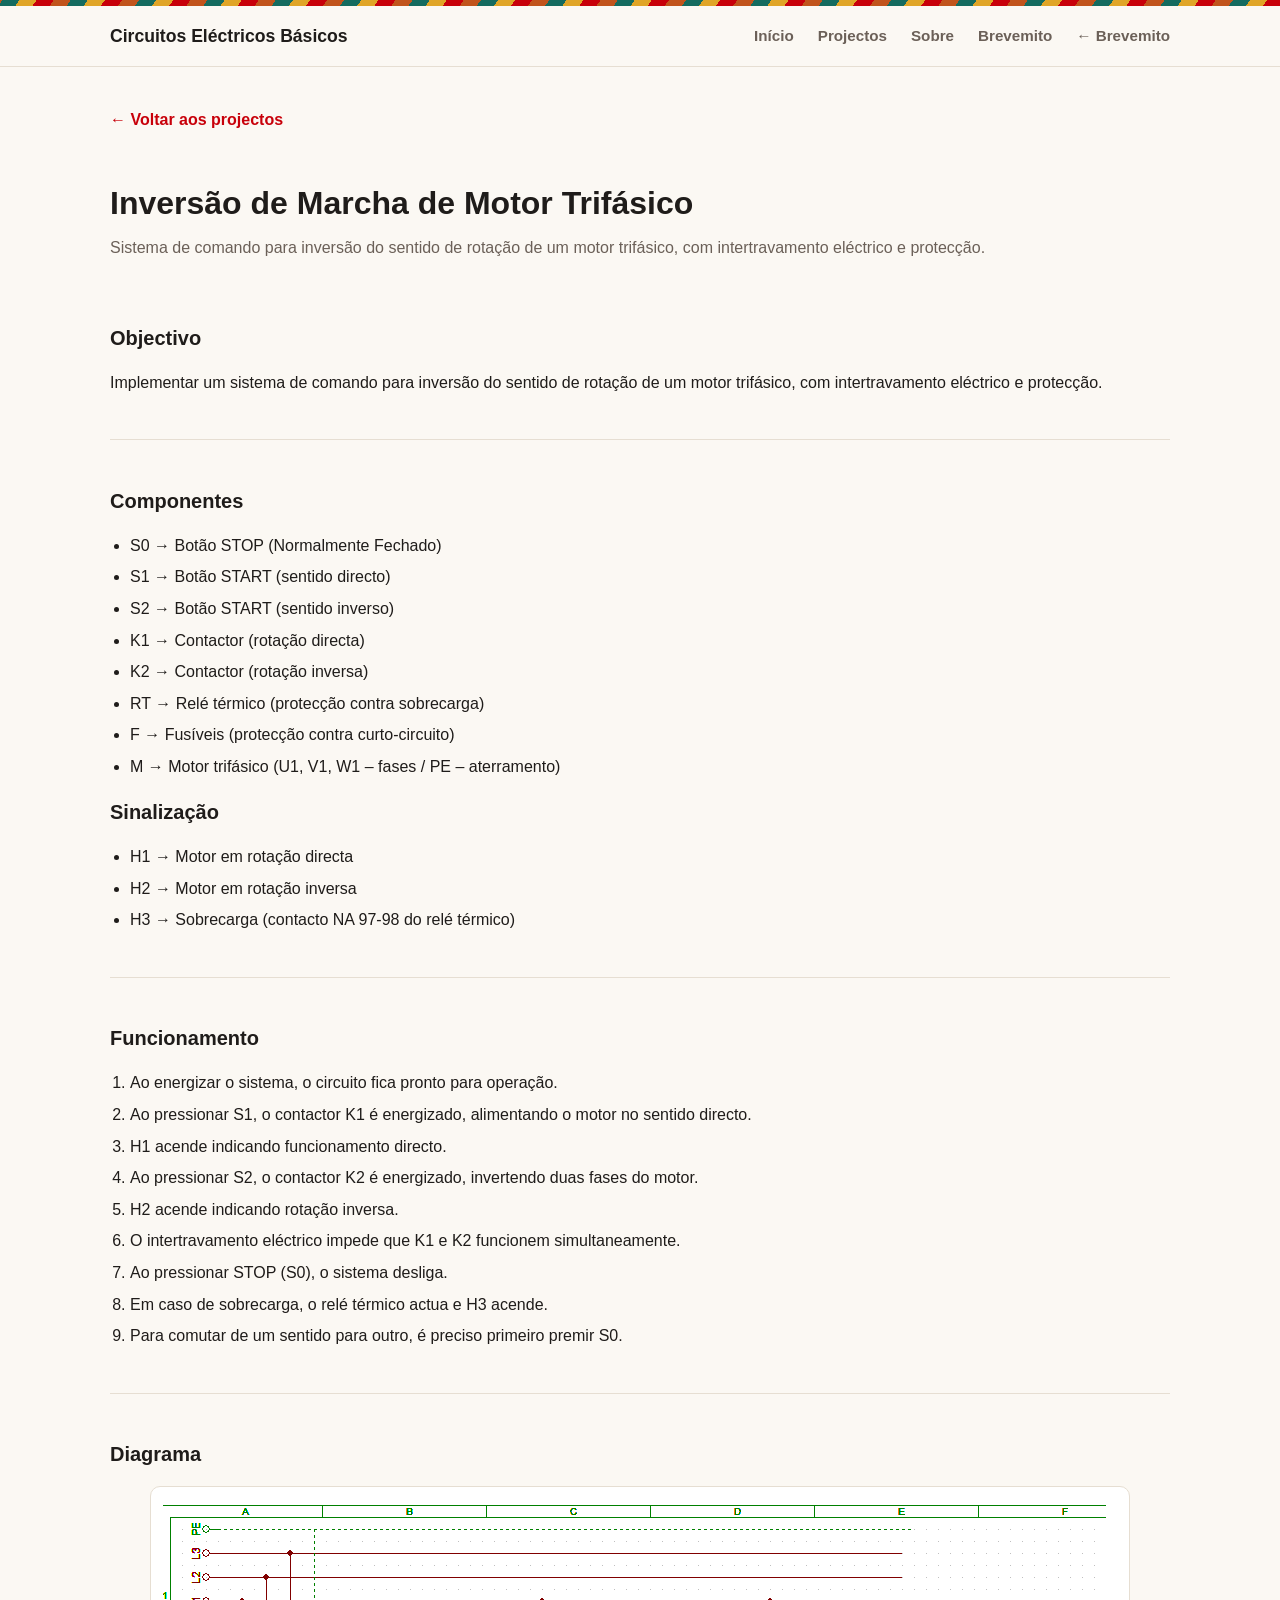
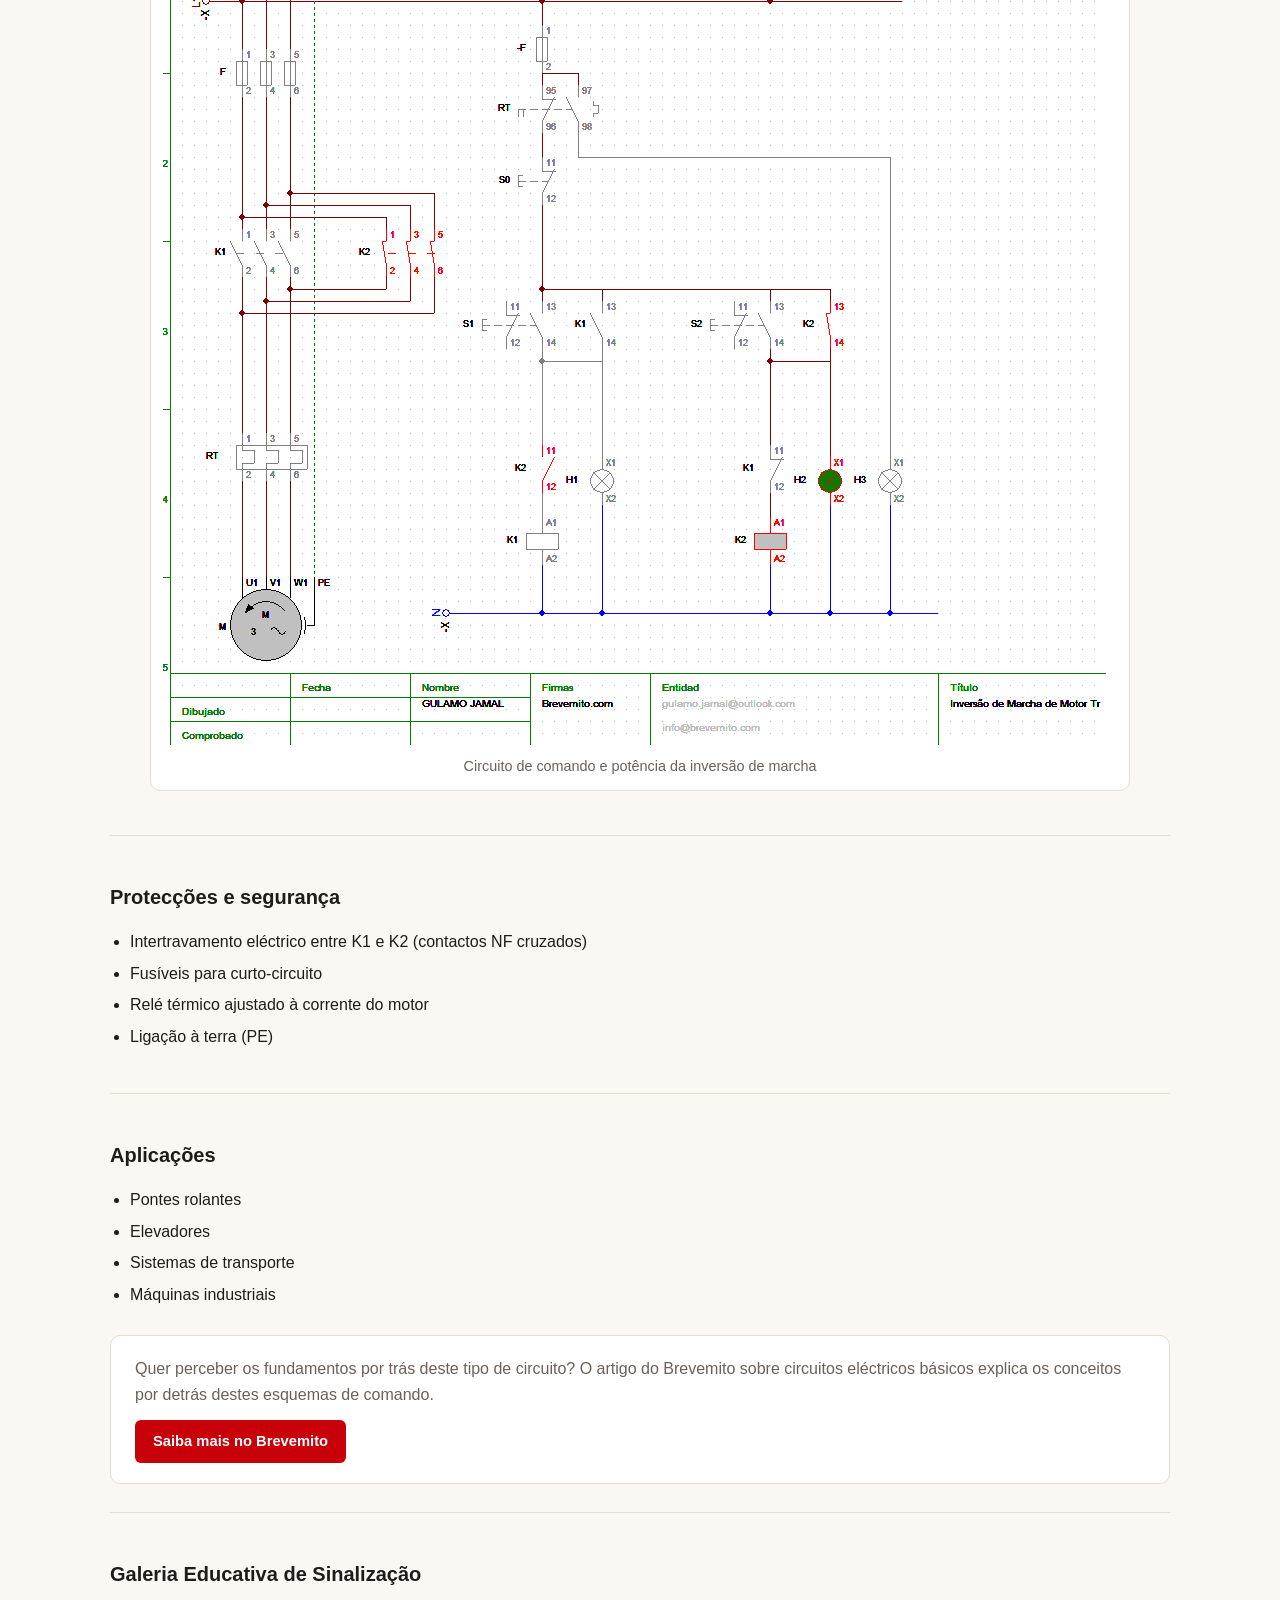
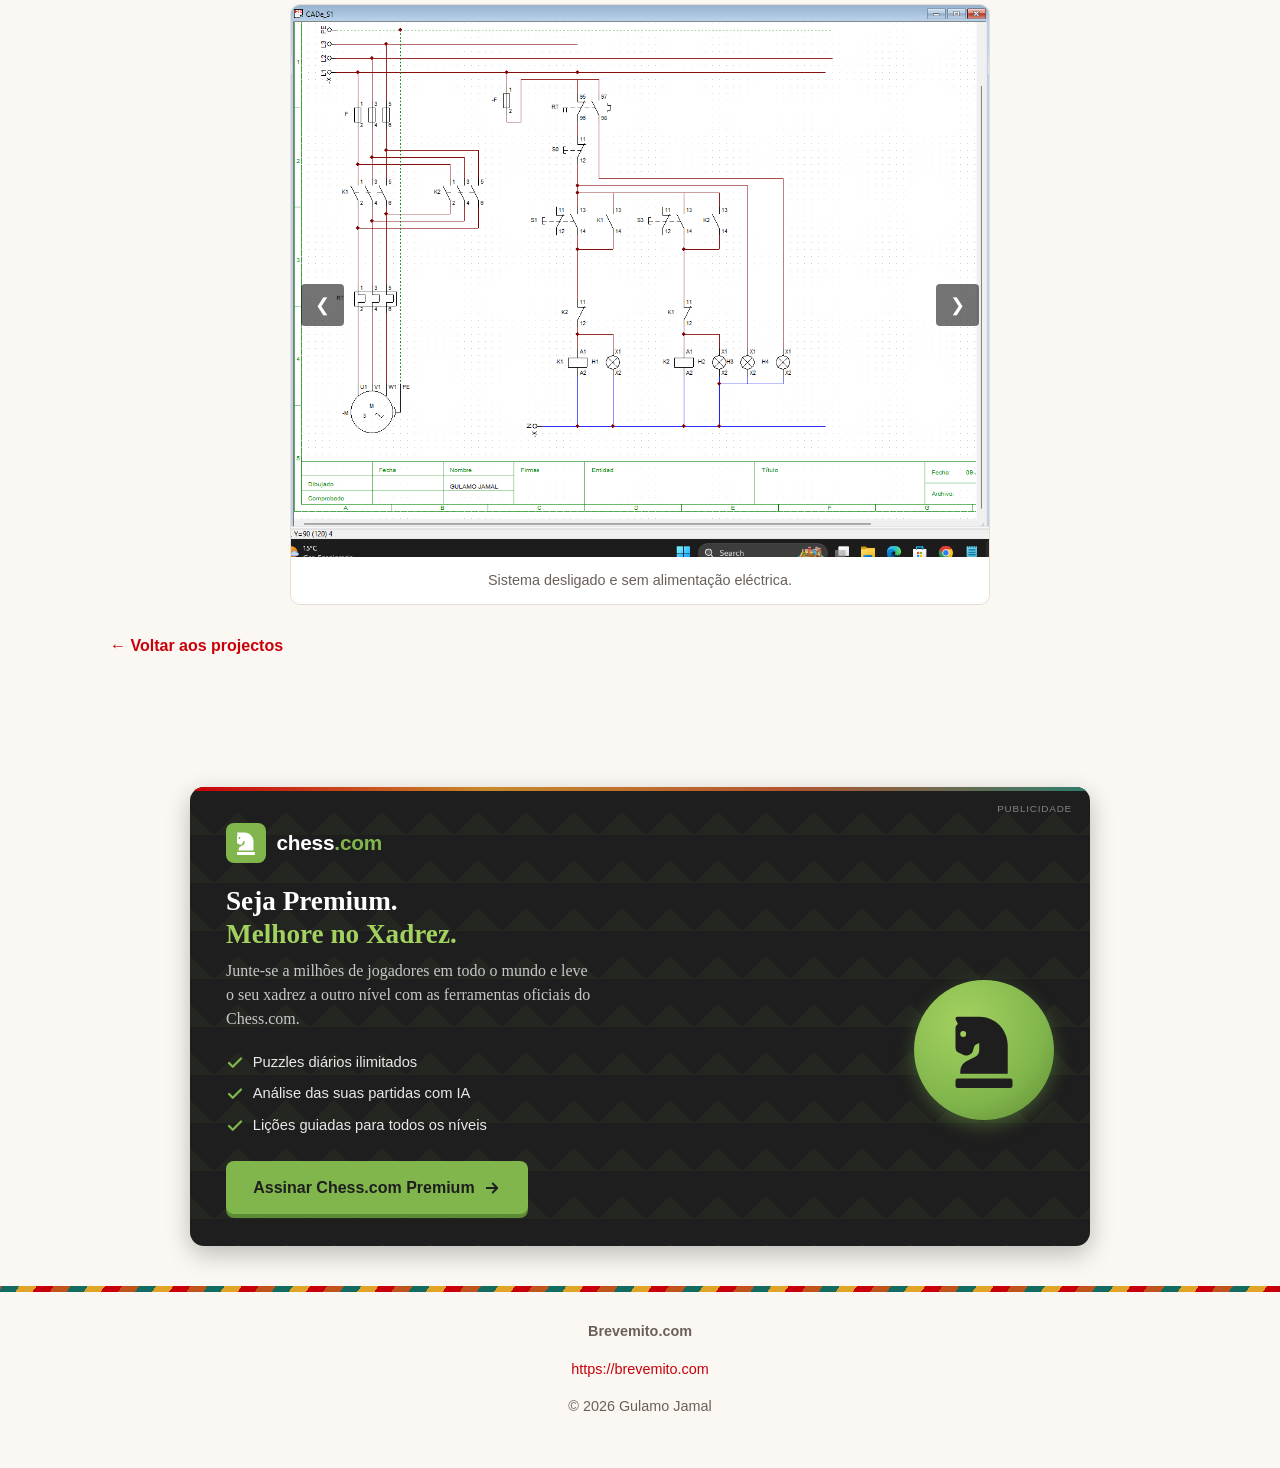
<file: inversao-de-marcha/index.html>
<!DOCTYPE html>
<html lang="pt">
<head>
  <meta charset="UTF-8">
  <meta name="viewport" content="width=device-width, initial-scale=1.0">
  <title>Inversão de Marcha de Motor Trifásico | Circuitos Eléctricos Básicos</title>
  <meta name="description" content="Circuito de inversão do sentido de rotação de um motor trifásico, com intertravamento eléctrico e protecção.">
  <link rel="stylesheet" href="../style.css">
</head>
<body>
  <header class="site-header">
    <div class="container header-inner">
      <a href="../index.html" class="logo">Circuitos Eléctricos Básicos</a>
      <nav class="main-nav" id="mainNav">
        <a href="../index.html#inicio">Início</a>
        <a href="../index.html#projectos">Projectos</a>
        <a href="../index.html#sobre">Sobre</a>
        <a href="https://brevemito.com" target="_blank" rel="noopener noreferrer">Brevemito</a>
      </nav>
      <button class="nav-toggle" id="navToggle" aria-label="Abrir menu de navegação" aria-expanded="false">
        <span></span><span></span><span></span>
      </button>
    </div>
  </header>

  <main class="project-page">
    <div class="container">
      <a class="back-link" href="../index.html#projectos">&larr; Voltar aos projectos</a>
      <h1>Inversão de Marcha de Motor Trifásico</h1>
      <p class="lead">Sistema de comando para inversão do sentido de rotação de um motor trifásico, com intertravamento eléctrico e protecção.</p>

      <section id="objectivo">
        <h2>Objectivo</h2>
        <p>Implementar um sistema de comando para inversão do sentido de rotação de um motor trifásico, com intertravamento eléctrico e protecção.</p>
      </section>

      <section id="componentes">
        <h2>Componentes</h2>
        <ul class="spec-list">
          <li>S0 → Botão STOP (Normalmente Fechado)</li>
          <li>S1 → Botão START (sentido directo)</li>
          <li>S2 → Botão START (sentido inverso)</li>
          <li>K1 → Contactor (rotação directa)</li>
          <li>K2 → Contactor (rotação inversa)</li>
          <li>RT → Relé térmico (protecção contra sobrecarga)</li>
          <li>F → Fusíveis (protecção contra curto-circuito)</li>
          <li>M → Motor trifásico (U1, V1, W1 – fases / PE – aterramento)</li>
        </ul>
        <h2>Sinalização</h2>
        <ul class="spec-list">
          <li>H1 → Motor em rotação directa</li>
          <li>H2 → Motor em rotação inversa</li>
          <li>H3 → Sobrecarga (contacto NA 97-98 do relé térmico)</li>
        </ul>
      </section>

      <section id="funcionamento">
        <h2>Funcionamento</h2>
        <ol class="steps-list">
          <li>Ao energizar o sistema, o circuito fica pronto para operação.</li>
          <li>Ao pressionar S1, o contactor K1 é energizado, alimentando o motor no sentido directo.</li>
          <li>H1 acende indicando funcionamento directo.</li>
          <li>Ao pressionar S2, o contactor K2 é energizado, invertendo duas fases do motor.</li>
          <li>H2 acende indicando rotação inversa.</li>
          <li>O intertravamento eléctrico impede que K1 e K2 funcionem simultaneamente.</li>
          <li>Ao pressionar STOP (S0), o sistema desliga.</li>
          <li>Em caso de sobrecarga, o relé térmico actua e H3 acende.</li>
          <li>Para comutar de um sentido para outro, é preciso primeiro premir S0.</li>
        </ol>
      </section>

      <section id="diagrama">
        <h2>Diagrama</h2>
        <figure class="diagram-figure">
          <img src="Inversao_de_Marcha_de_Motor_Trifasico.png" alt="Diagrama do circuito de inversão de marcha de motor trifásico">
          <figcaption>Circuito de comando e potência da inversão de marcha</figcaption>
        </figure>
      </section>

      <section id="protecoes">
        <h2>Protecções e segurança</h2>
        <ul class="spec-list">
          <li>Intertravamento eléctrico entre K1 e K2 (contactos NF cruzados)</li>
          <li>Fusíveis para curto-circuito</li>
          <li>Relé térmico ajustado à corrente do motor</li>
          <li>Ligação à terra (PE)</li>
        </ul>
      </section>

      <section id="aplicacoes">
        <h2>Aplicações</h2>
        <ul class="spec-list">
          <li>Pontes rolantes</li>
          <li>Elevadores</li>
          <li>Sistemas de transporte</li>
          <li>Máquinas industriais</li>
        </ul>

        <div class="brevemito-callout">
          <p>Quer perceber os fundamentos por trás deste tipo de circuito? O artigo do Brevemito sobre circuitos eléctricos básicos explica os conceitos por detrás destes esquemas de comando.</p>
          <a class="btn" href="https://brevemito.com/circuitos-electricos-basicos/" target="_blank" rel="noopener noreferrer">Saiba mais no Brevemito</a>
        </div>
      </section>

      <section id="galeria">
        <h2>Galeria Educativa de Sinalização</h2>
        <div class="carousel-container">
          <div class="carousel-slide active">
            <img src="../imagens/SISTEMASEMTENSAO.png" alt="Sistema desligado e sem alimentação eléctrica">
            <div class="carousel-caption">Sistema desligado e sem alimentação eléctrica.</div>
          </div>
          <div class="carousel-slide">
            <img src="../imagens/SISTEMASOBTENSAO_PRONTO_PARA_FUNCIONAR.png" alt="Sistema pronto para funcionar">
            <div class="carousel-caption">Sistema pronto para funcionar.</div>
          </div>
          <div class="carousel-slide">
            <img src="../imagens/SENTIDO_HORARIO.png" alt="Motor em sentido horário">
            <div class="carousel-caption">Motor sentido horário.</div>
          </div>
          <div class="carousel-slide">
            <img src="../imagens/SENTIDO_ANTI_HORARIO.png" alt="Motor em sentido anti-horário">
            <div class="carousel-caption">Motor sentido anti-horário.</div>
          </div>
          <div class="carousel-slide">
            <img src="../imagens/SOBRECARGA.png" alt="Sinalização de protecção contra sobrecarga">
            <div class="carousel-caption">Protecção contra sobrecarga.</div>
          </div>
          <button class="carousel-prev" aria-label="Imagem anterior">&#10094;</button>
          <button class="carousel-next" aria-label="Imagem seguinte">&#10095;</button>
        </div>
      </section>

      <a class="back-link" href="../index.html#projectos">&larr; Voltar aos projectos</a>
    </div>
  </main>

  <footer class="site-footer">
    <div class="container">
      <p><strong>Brevemito.com</strong></p>
      <p><a href="https://brevemito.com" target="_blank" rel="noopener noreferrer">https://brevemito.com</a></p>
      <p>&copy; <span id="year"></span> Gulamo Jamal</p>
    </div>
  </footer>

  <script src="../script.js"></script>
</body>
</html>
</file>
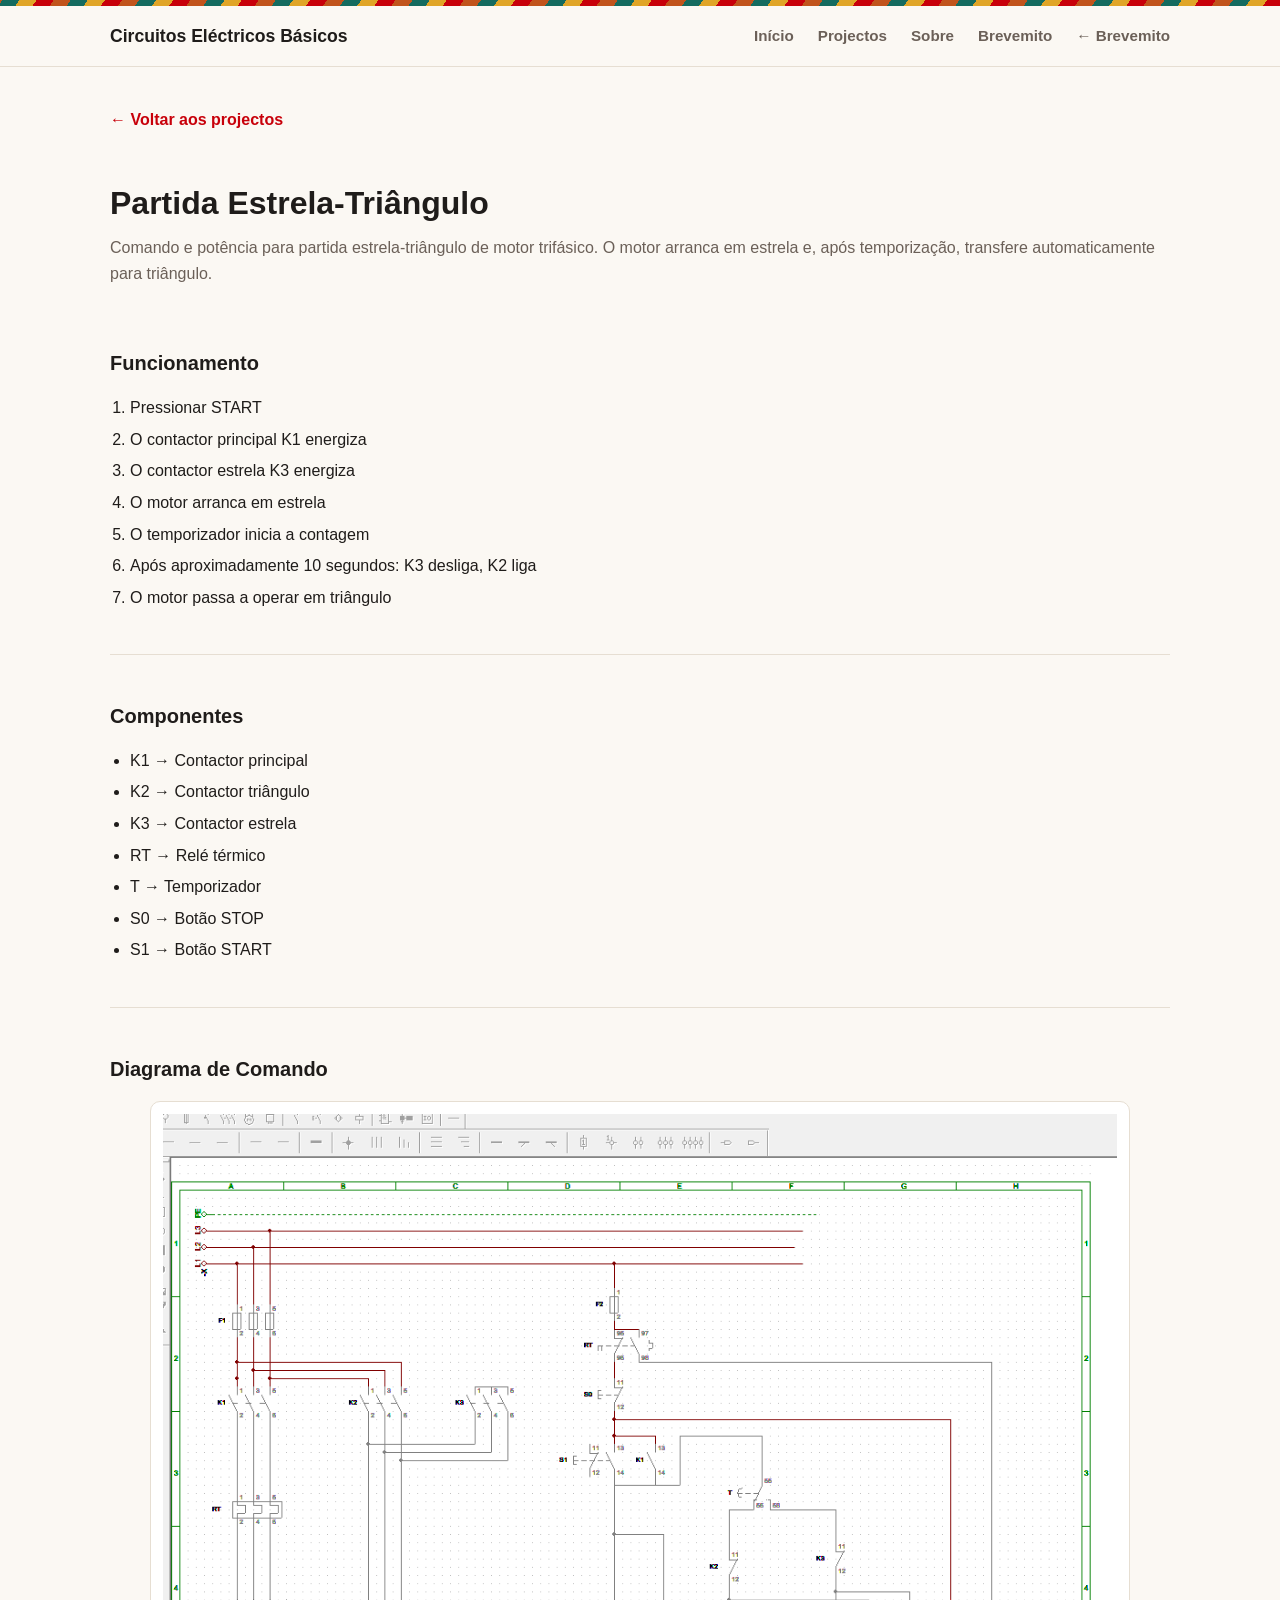
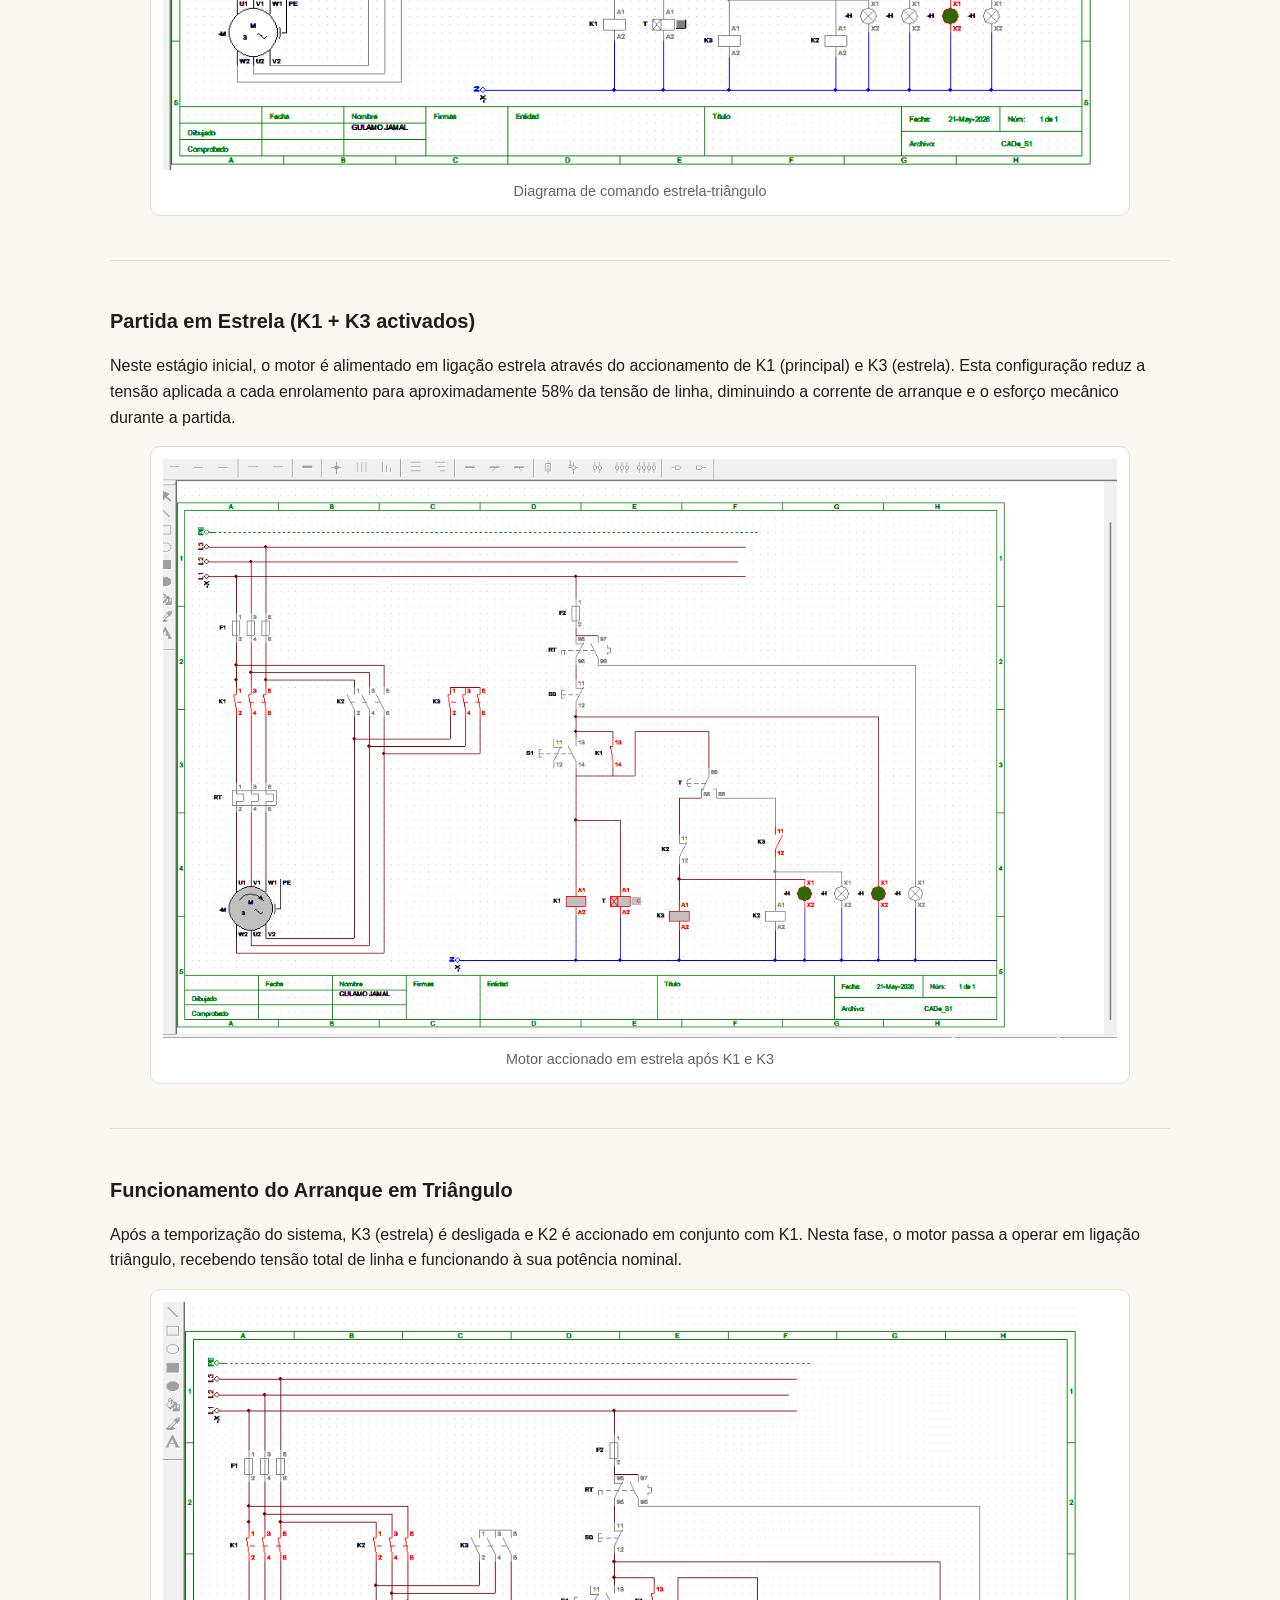
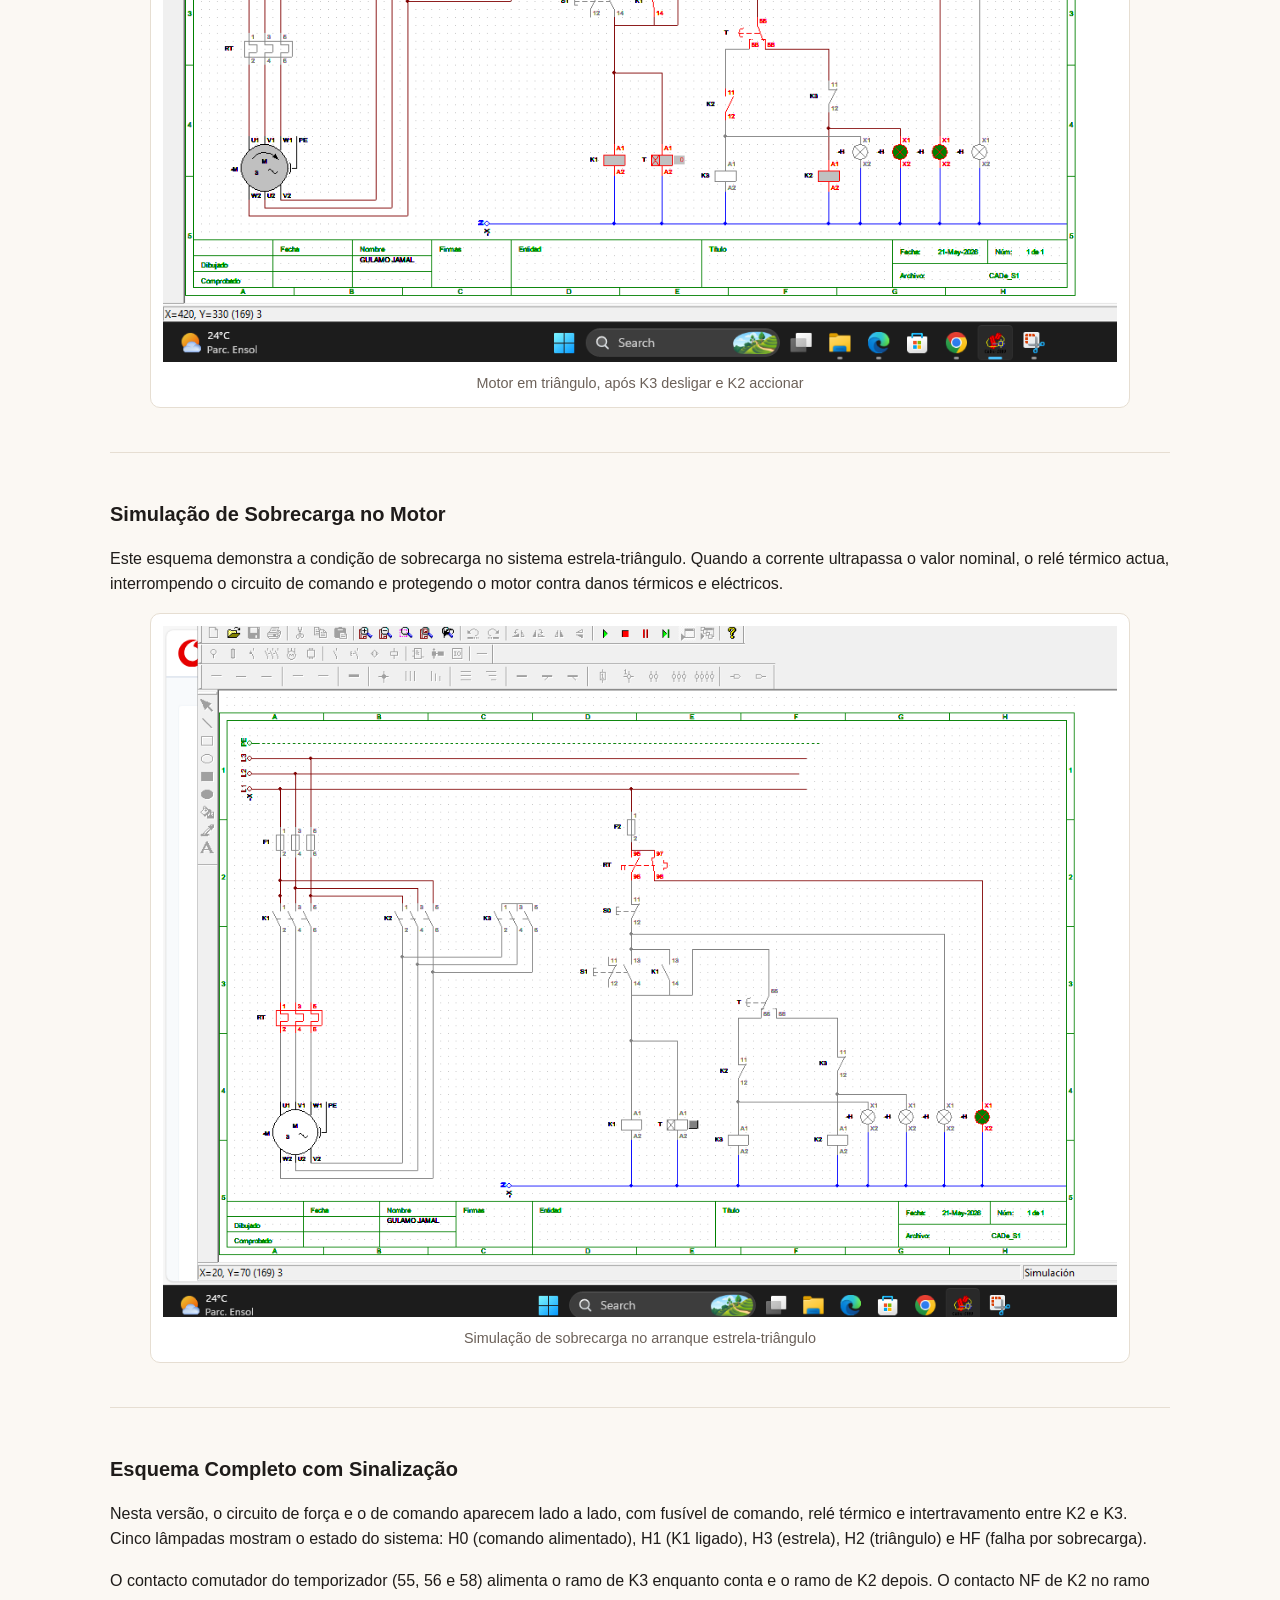
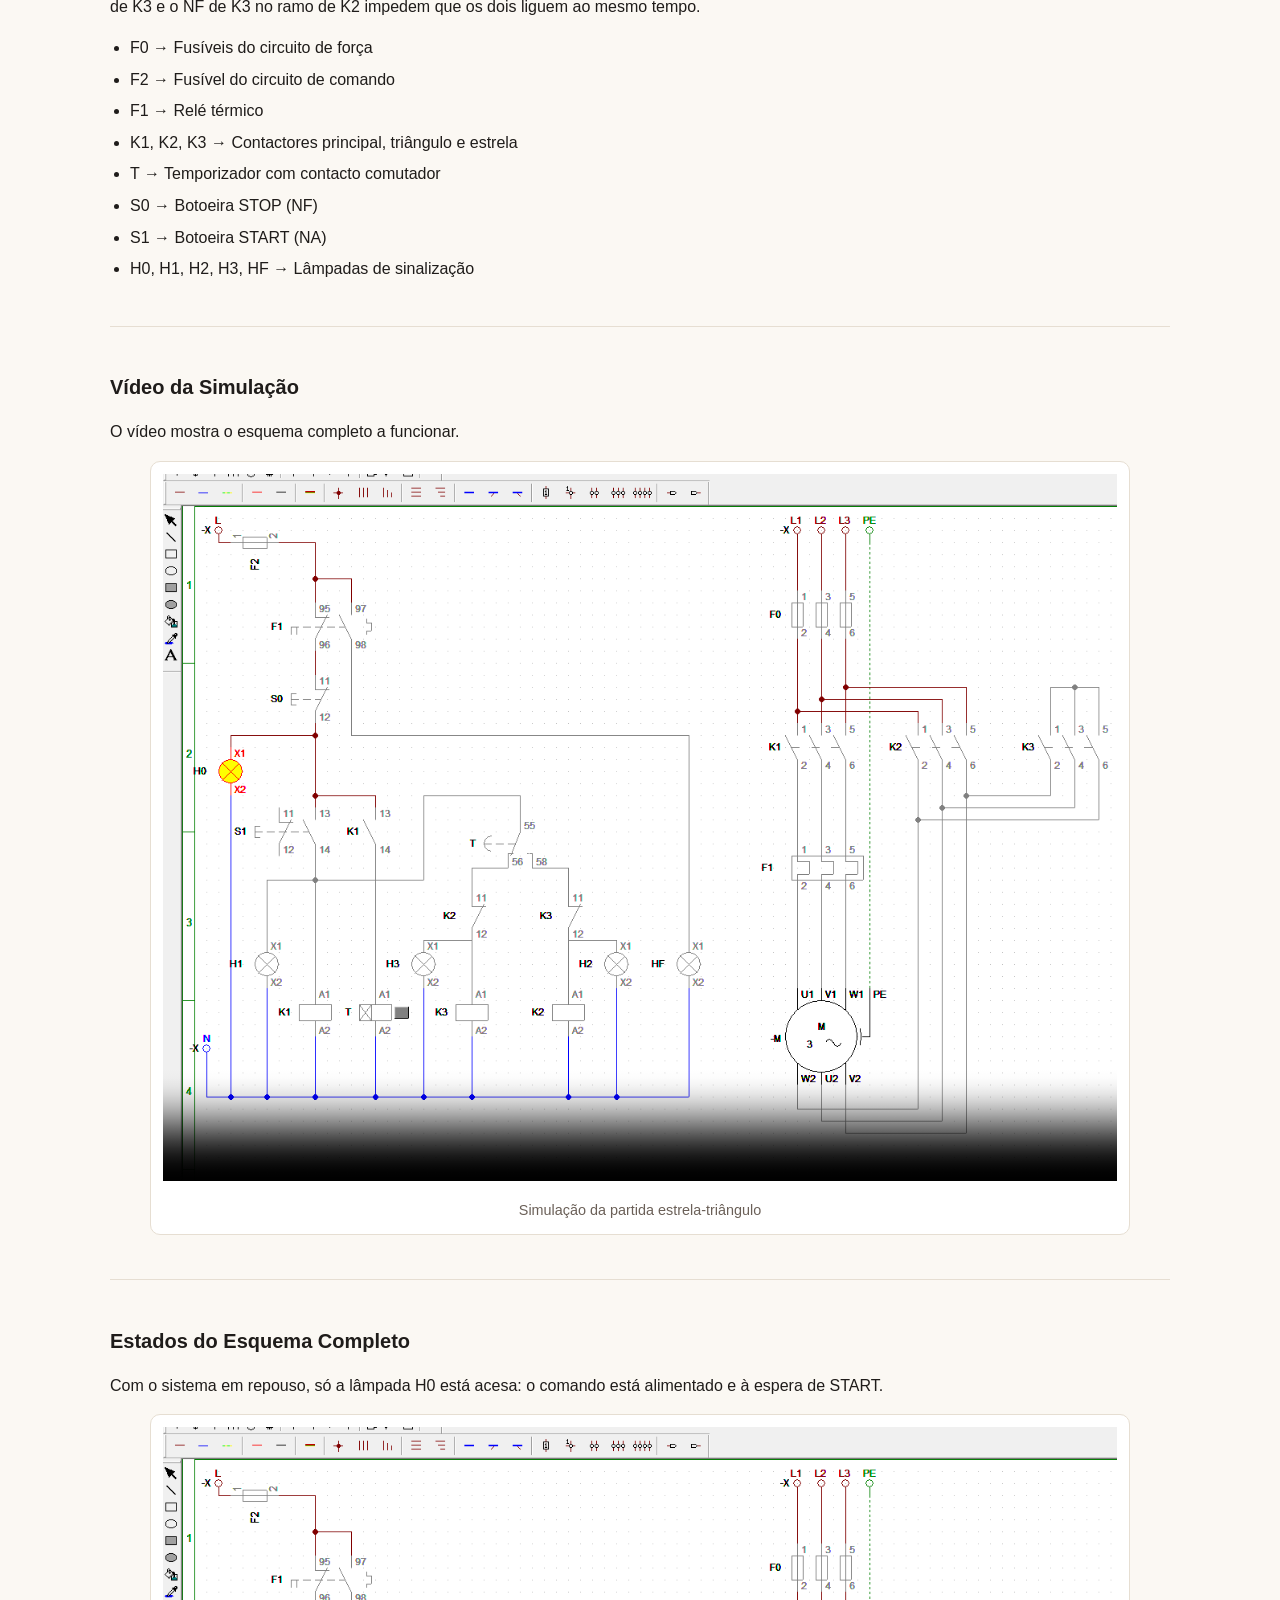
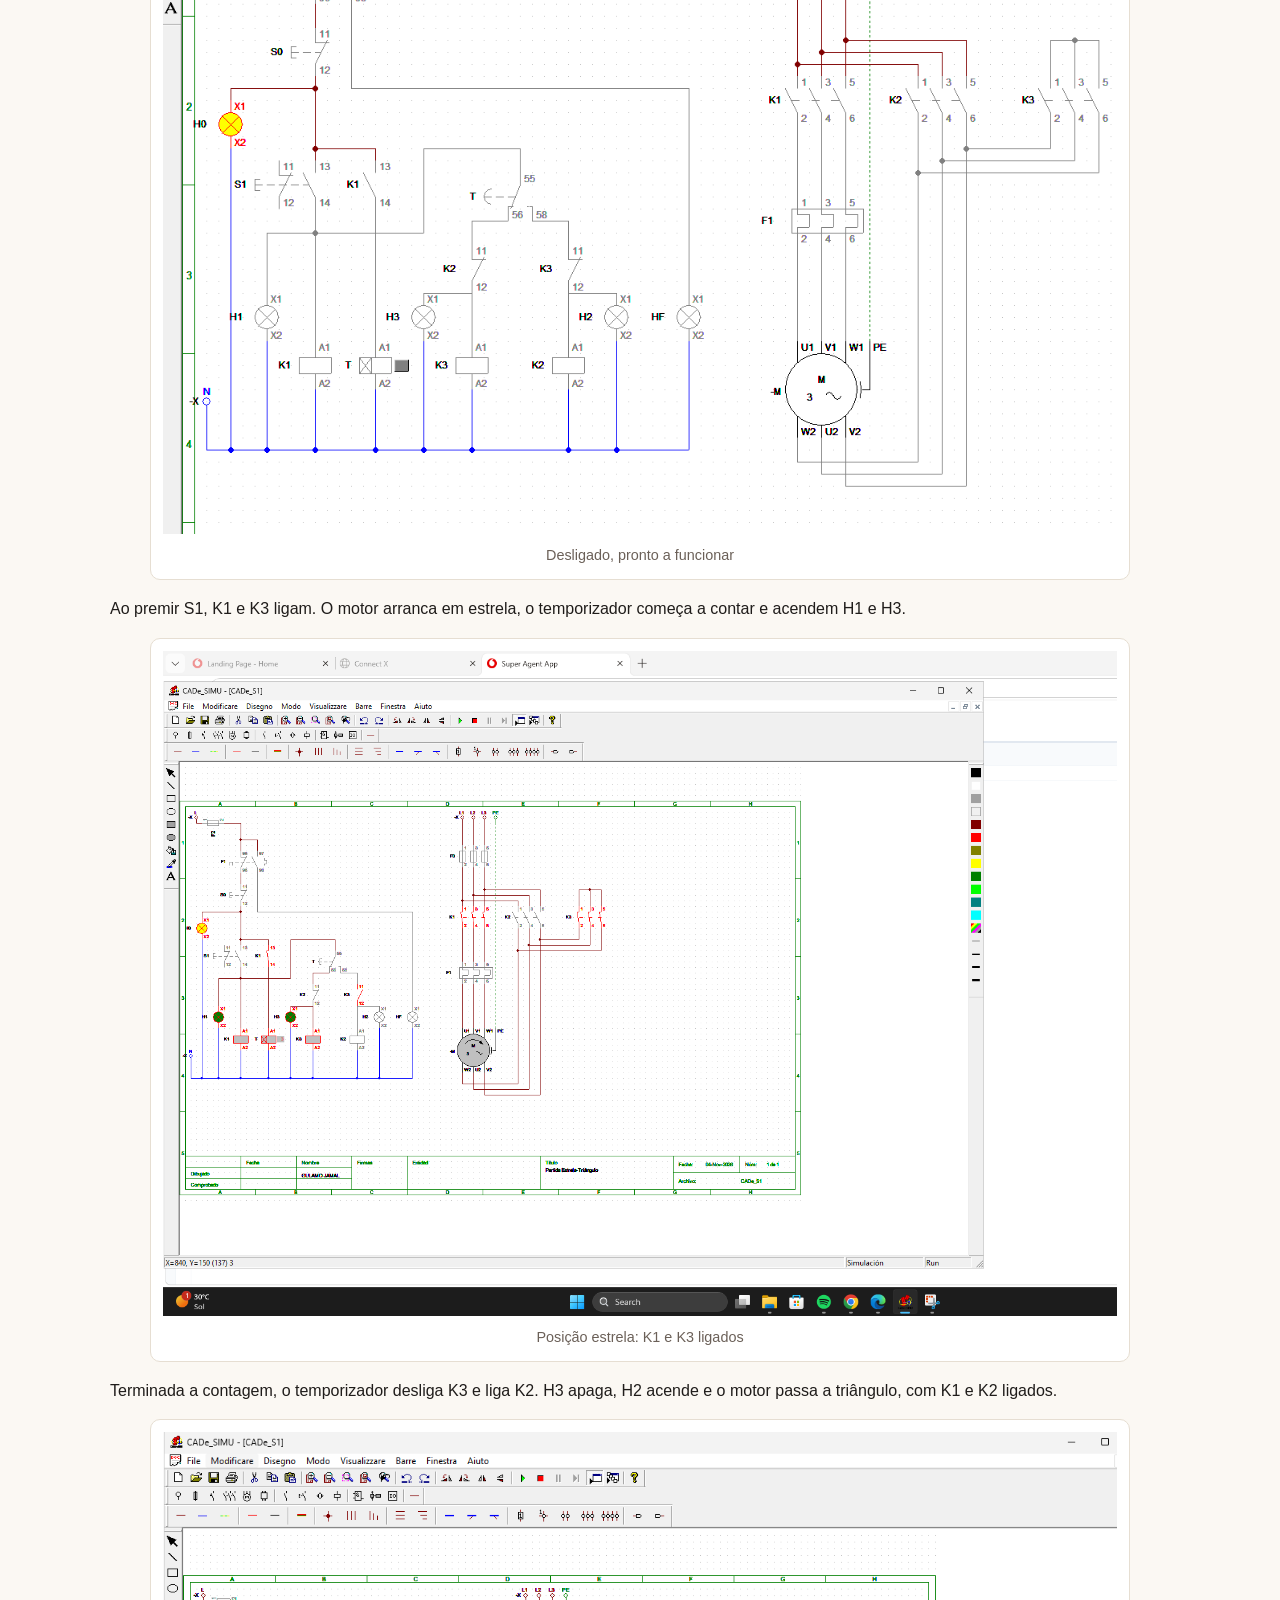
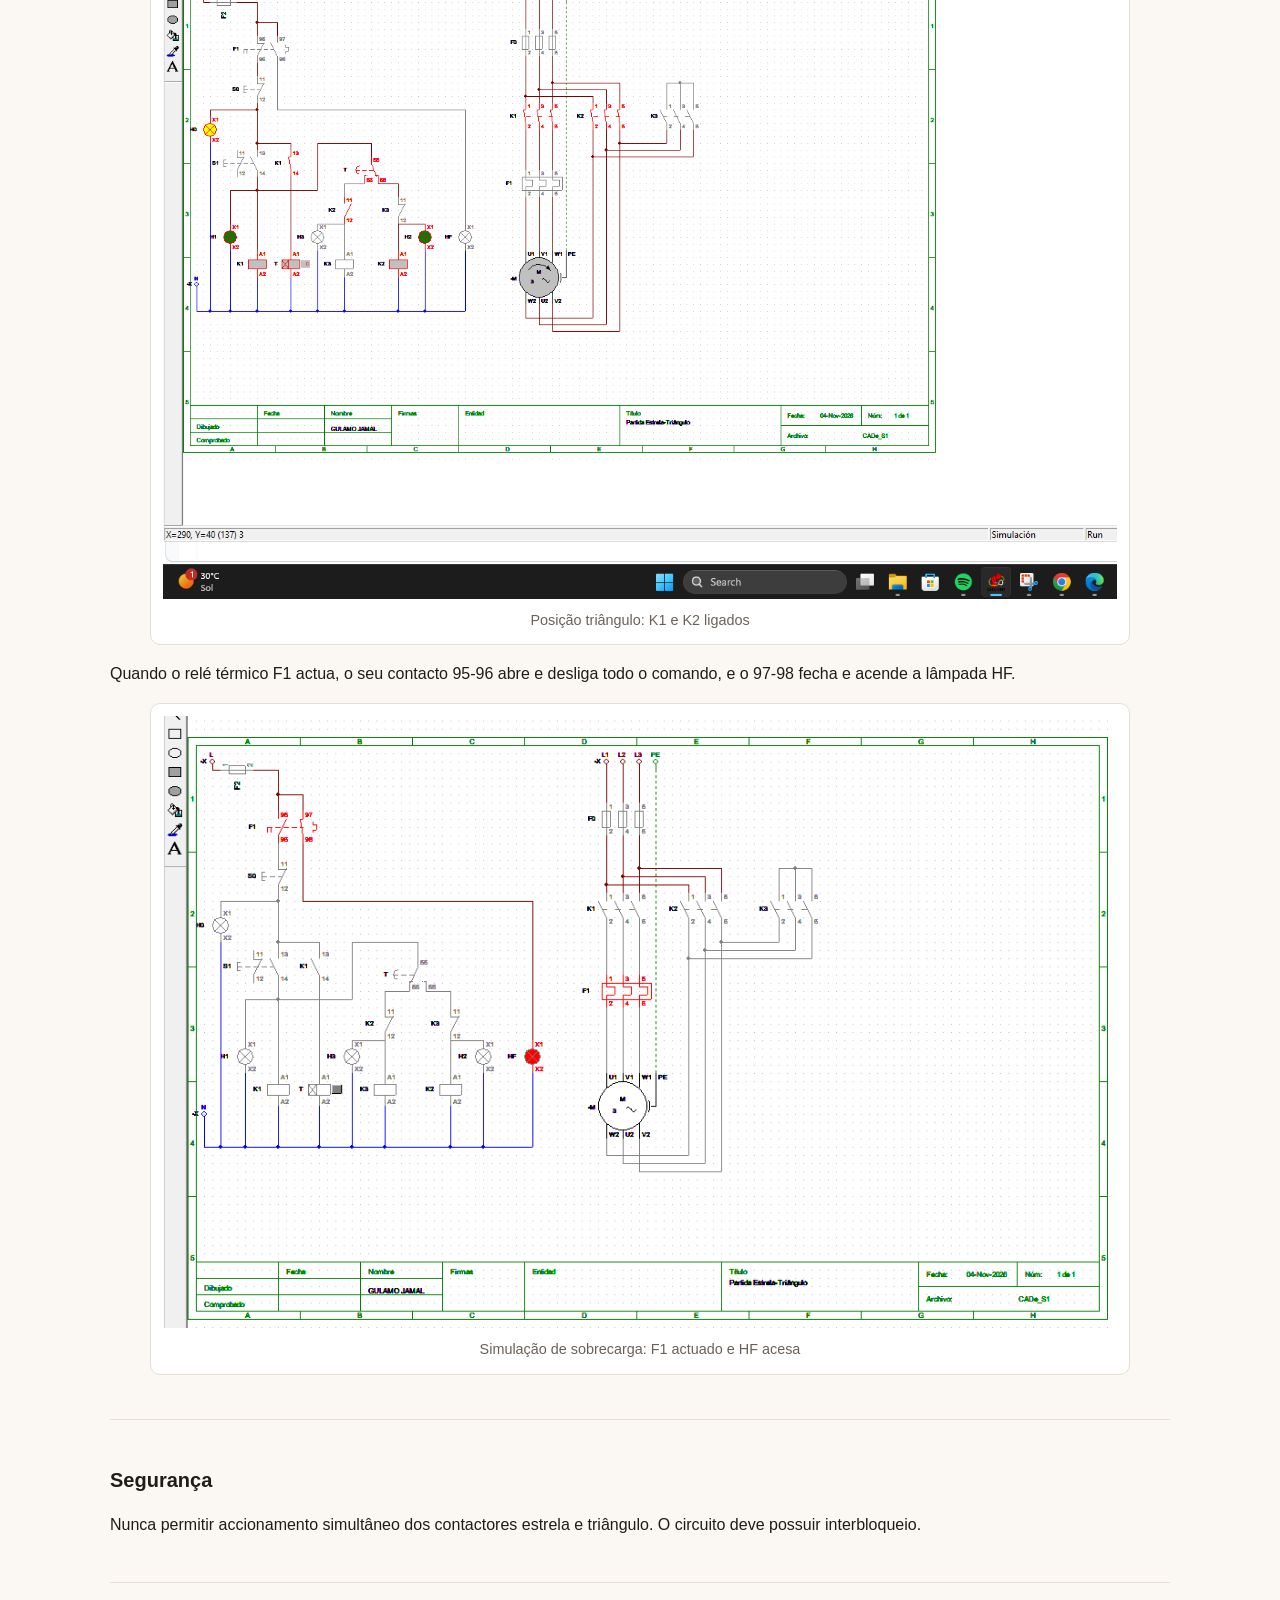
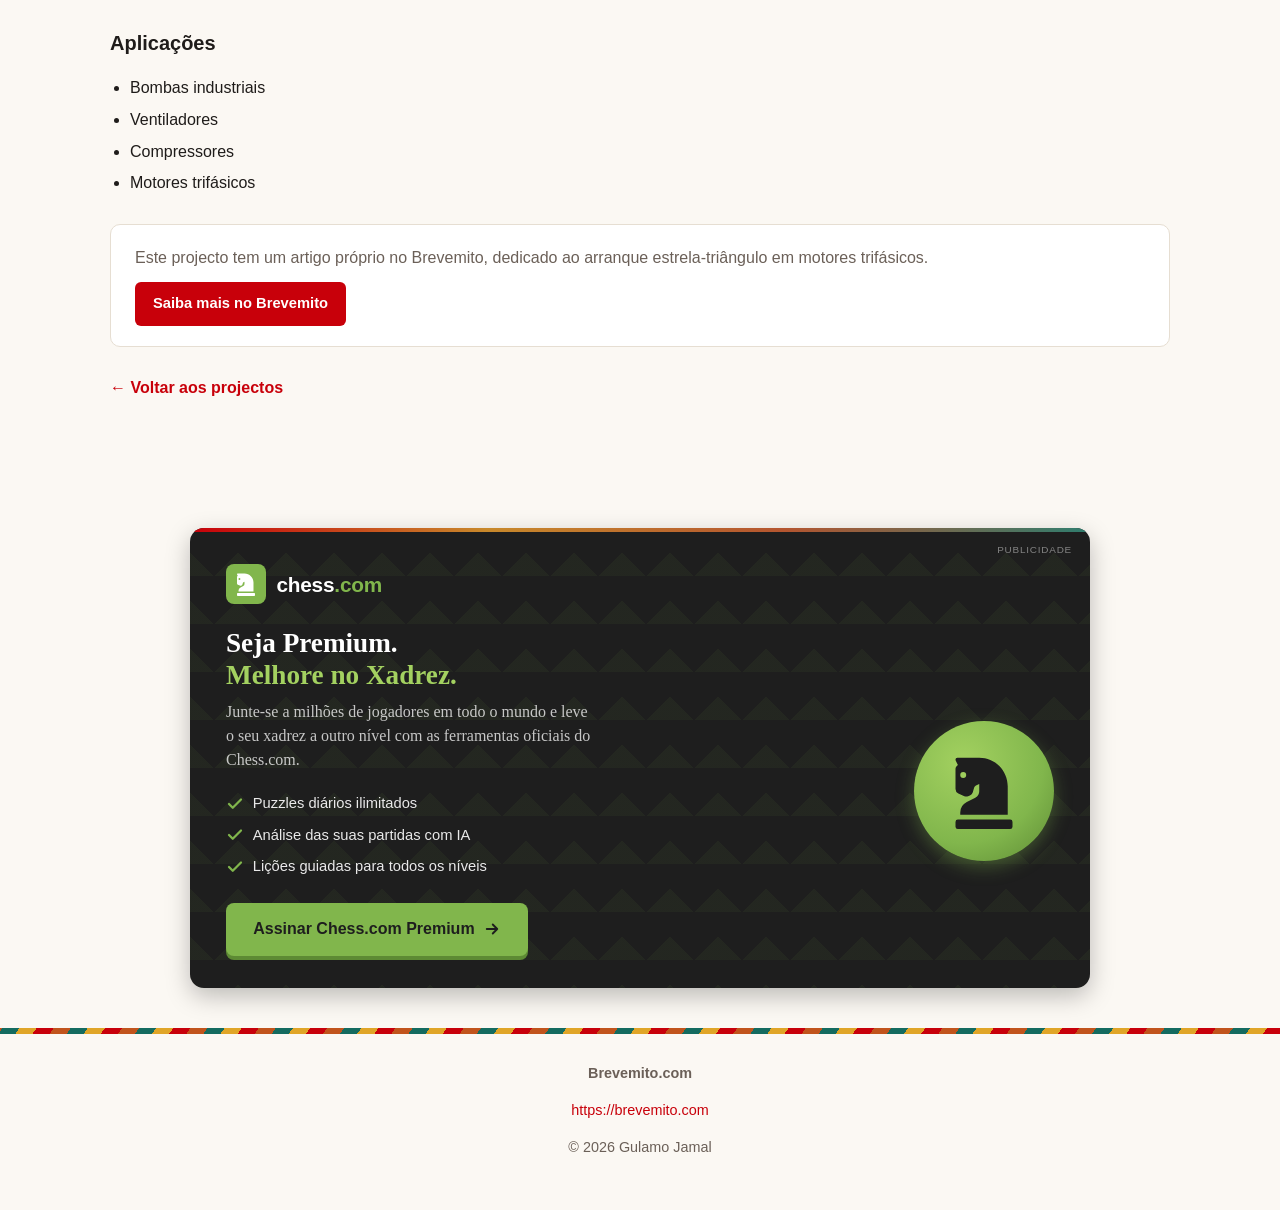
<file: partida-estrela-triangulo/index.html>
<!DOCTYPE html>
<html lang="pt">
<head>
  <meta charset="UTF-8">
  <meta name="viewport" content="width=device-width, initial-scale=1.0">
  <title>Partida Estrela-Triângulo | Circuitos Eléctricos Básicos</title>
  <meta name="description" content="Comando e potência para partida estrela-triângulo de motor trifásico, com transferência automática após temporização.">
  <link rel="stylesheet" href="../style.css">
</head>
<body>
  <header class="site-header">
    <div class="container header-inner">
      <a href="../index.html" class="logo">Circuitos Eléctricos Básicos</a>
      <nav class="main-nav" id="mainNav">
        <a href="../index.html#inicio">Início</a>
        <a href="../index.html#projectos">Projectos</a>
        <a href="../index.html#sobre">Sobre</a>
        <a href="https://brevemito.com" target="_blank" rel="noopener noreferrer">Brevemito</a>
      </nav>
      <button class="nav-toggle" id="navToggle" aria-label="Abrir menu de navegação" aria-expanded="false">
        <span></span><span></span><span></span>
      </button>
    </div>
  </header>

  <main class="project-page">
    <div class="container">
      <a class="back-link" href="../index.html#projectos">&larr; Voltar aos projectos</a>
      <h1>Partida Estrela-Triângulo</h1>
      <p class="lead">Comando e potência para partida estrela-triângulo de motor trifásico. O motor arranca em estrela e, após temporização, transfere automaticamente para triângulo.</p>

      <section id="funcionamento">
        <h2>Funcionamento</h2>
        <ol class="steps-list">
          <li>Pressionar START</li>
          <li>O contactor principal K1 energiza</li>
          <li>O contactor estrela K3 energiza</li>
          <li>O motor arranca em estrela</li>
          <li>O temporizador inicia a contagem</li>
          <li>Após aproximadamente 10 segundos: K3 desliga, K2 liga</li>
          <li>O motor passa a operar em triângulo</li>
        </ol>
      </section>

      <section id="componentes">
        <h2>Componentes</h2>
        <ul class="spec-list">
          <li>K1 → Contactor principal</li>
          <li>K2 → Contactor triângulo</li>
          <li>K3 → Contactor estrela</li>
          <li>RT → Relé térmico</li>
          <li>T → Temporizador</li>
          <li>S0 → Botão STOP</li>
          <li>S1 → Botão START</li>
        </ul>
      </section>

      <section id="diagrama">
        <h2>Diagrama de Comando</h2>
        <figure class="diagram-figure">
          <img src="../imagens/diagrama-partida-estrela-triangulo.png" alt="Diagrama de comando da partida estrela-triângulo">
          <figcaption>Diagrama de comando estrela-triângulo</figcaption>
        </figure>
      </section>

      <section id="fase-estrela">
        <h2>Partida em Estrela (K1 + K3 activados)</h2>
        <p>Neste estágio inicial, o motor é alimentado em ligação estrela através do accionamento de K1 (principal) e K3 (estrela). Esta configuração reduz a tensão aplicada a cada enrolamento para aproximadamente 58% da tensão de linha, diminuindo a corrente de arranque e o esforço mecânico durante a partida.</p>
        <figure class="diagram-figure">
          <img src="../imagens/Diagrama-partida-estrela-triangulo-apos-acionamento-de-K1-e-K3-motor-acionado-em-estrela.png" alt="Motor accionado em estrela após K1 e K3">
          <figcaption>Motor accionado em estrela após K1 e K3</figcaption>
        </figure>
      </section>

      <section id="fase-triangulo">
        <h2>Funcionamento do Arranque em Triângulo</h2>
        <p>Após a temporização do sistema, K3 (estrela) é desligada e K2 é accionado em conjunto com K1. Nesta fase, o motor passa a operar em ligação triângulo, recebendo tensão total de linha e funcionando à sua potência nominal.</p>
        <figure class="diagram-figure">
          <img src="../imagens/Diagrama-partida-estrela-triangulo-apos-10-segundos-desliga-K3-e-aciona-contatora-K2-motor-em-triangulo.png" alt="Diagrama da partida estrela-triângulo em triângulo">
          <figcaption>Motor em triângulo, após K3 desligar e K2 accionar</figcaption>
        </figure>
      </section>

      <section id="sobrecarga">
        <h2>Simulação de Sobrecarga no Motor</h2>
        <p>Este esquema demonstra a condição de sobrecarga no sistema estrela-triângulo. Quando a corrente ultrapassa o valor nominal, o relé térmico actua, interrompendo o circuito de comando e protegendo o motor contra danos térmicos e eléctricos.</p>
        <figure class="diagram-figure">
          <img src="../imagens/estrela-triangulo-sobrecarga-simulacao.png" alt="Simulação de sobrecarga no arranque estrela-triângulo">
          <figcaption>Simulação de sobrecarga no arranque estrela-triângulo</figcaption>
        </figure>
      </section>
            <section id="esquema-completo">
        <h2>Esquema Completo com Sinalização</h2>
        <p>Nesta versão, o circuito de força e o de comando aparecem lado a lado, com fusível de comando, relé térmico e intertravamento entre K2 e K3. Cinco lâmpadas mostram o estado do sistema: H0 (comando alimentado), H1 (K1 ligado), H3 (estrela), H2 (triângulo) e HF (falha por sobrecarga).</p>
        <p>O contacto comutador do temporizador (55, 56 e 58) alimenta o ramo de K3 enquanto conta e o ramo de K2 depois. O contacto NF de K2 no ramo de K3 e o NF de K3 no ramo de K2 impedem que os dois liguem ao mesmo tempo.</p>

        <ul class="spec-list">
          <li>F0 → Fusíveis do circuito de força</li>
          <li>F2 → Fusível do circuito de comando</li>
          <li>F1 → Relé térmico</li>
          <li>K1, K2, K3 → Contactores principal, triângulo e estrela</li>
          <li>T → Temporizador com contacto comutador</li>
          <li>S0 → Botoeira STOP (NF)</li>
          <li>S1 → Botoeira START (NA)</li>
          <li>H0, H1, H2, H3, HF → Lâmpadas de sinalização</li>
        </ul>
      </section>

      <section id="video-esquema-completo">
        <h2>Vídeo da Simulação</h2>
        <p>O vídeo mostra o esquema completo a funcionar.</p>
        <figure class="diagram-figure">
          <video controls preload="metadata" poster="01-desligado-pronto.png" style="width:100%;max-width:100%;height:auto;">
            <source src="https://brevemito.com/wp-content/uploads/2026/11/ESTRELA_TRIANGULO.mp4" type="video/mp4">
            O seu navegador não suporta vídeo HTML5. <a href="https://brevemito.com/wp-content/uploads/2026/11/ESTRELA_TRIANGULO.mp4">Descarregar o vídeo</a>.
          </video>
          <figcaption>Simulação da partida estrela-triângulo</figcaption>
        </figure>
      </section>

      <section id="estados-esquema-completo">
        <h2>Estados do Esquema Completo</h2>

        <p>Com o sistema em repouso, só a lâmpada H0 está acesa: o comando está alimentado e à espera de START.</p>
        <figure class="diagram-figure">
          <img src="01-desligado-pronto.png" alt="Esquema estrela-triângulo desligado e pronto a funcionar, com H0 acesa">
          <figcaption>Desligado, pronto a funcionar</figcaption>
        </figure>

        <p>Ao premir S1, K1 e K3 ligam. O motor arranca em estrela, o temporizador começa a contar e acendem H1 e H3.</p>
        <figure class="diagram-figure">
          <img src="02-posicao-estrela.png" alt="Esquema estrela-triângulo com o motor em estrela, K1 e K3 ligados">
          <figcaption>Posição estrela: K1 e K3 ligados</figcaption>
        </figure>

        <p>Terminada a contagem, o temporizador desliga K3 e liga K2. H3 apaga, H2 acende e o motor passa a triângulo, com K1 e K2 ligados.</p>
        <figure class="diagram-figure">
          <img src="03-posicao-triangulo.png" alt="Esquema estrela-triângulo com o motor em triângulo, K1 e K2 ligados">
          <figcaption>Posição triângulo: K1 e K2 ligados</figcaption>
        </figure>

        <p>Quando o relé térmico F1 actua, o seu contacto 95-96 abre e desliga todo o comando, e o 97-98 fecha e acende a lâmpada HF.</p>
        <figure class="diagram-figure">
          <img src="04-simulacao-sobrecarga.png" alt="Esquema estrela-triângulo com o relé térmico actuado e a lâmpada HF acesa">
          <figcaption>Simulação de sobrecarga: F1 actuado e HF acesa</figcaption>
        </figure>
      </section>

      <section id="seguranca">
        <h2>Segurança</h2>
        <p>Nunca permitir accionamento simultâneo dos contactores estrela e triângulo. O circuito deve possuir interbloqueio.</p>
      </section>

      <section id="aplicacoes">
        <h2>Aplicações</h2>
        <ul class="spec-list">
          <li>Bombas industriais</li>
          <li>Ventiladores</li>
          <li>Compressores</li>
          <li>Motores trifásicos</li>
        </ul>

        <div class="brevemito-callout">
          <p>Este projecto tem um artigo próprio no Brevemito, dedicado ao arranque estrela-triângulo em motores trifásicos.</p>
          <a class="btn" href="https://brevemito.com/arranque-estrela-triangulo-em-motores-trifasicos/" target="_blank" rel="noopener noreferrer">Saiba mais no Brevemito</a>
        </div>
      </section>

      <a class="back-link" href="../index.html#projectos">&larr; Voltar aos projectos</a>
    </div>
  </main>

  <footer class="site-footer">
    <div class="container">
      <p><strong>Brevemito.com</strong></p>
      <p><a href="https://brevemito.com" target="_blank" rel="noopener noreferrer">https://brevemito.com</a></p>
      <p>&copy; <span id="year"></span> Gulamo Jamal</p>
    </div>
  </footer>

  <script src="../script.js"></script>
</body>
</html>
</file>
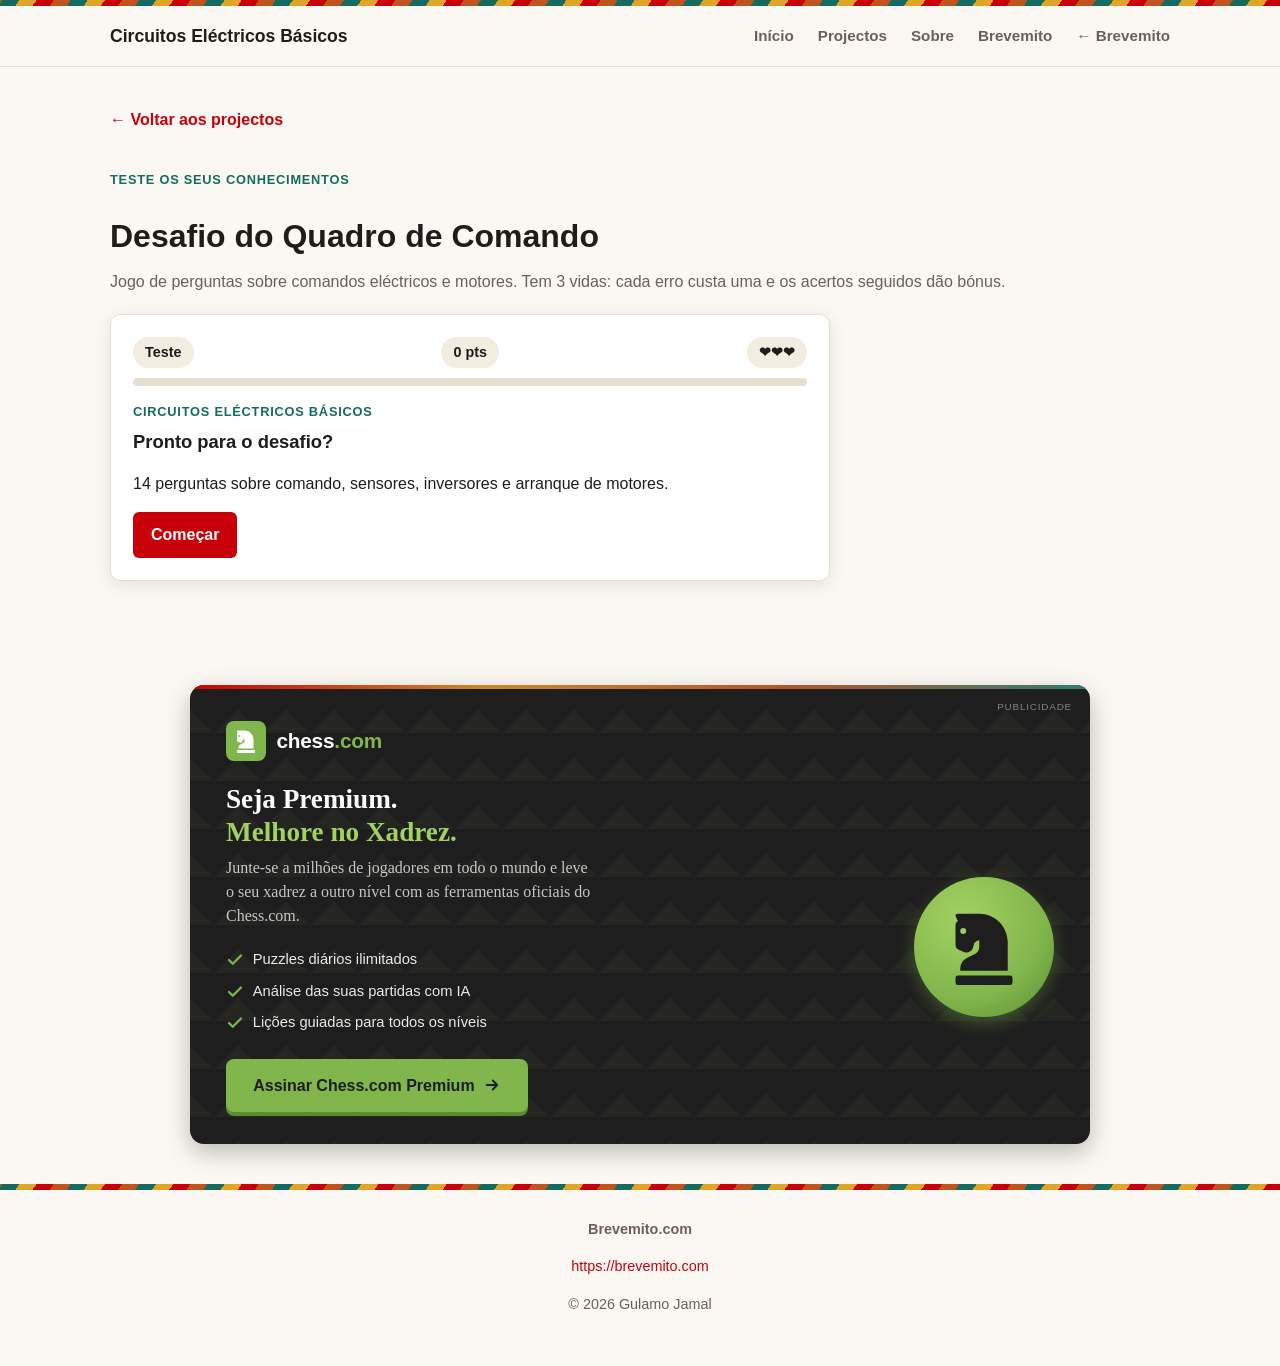
<file: teste-os-conhecimentos/index.html>
<!DOCTYPE html>
<html lang="pt">
<head>
  <meta charset="UTF-8">
  <meta name="viewport" content="width=device-width, initial-scale=1.0">
  <title>Teste os Seus Conhecimentos | Circuitos Eléctricos Básicos</title>
  <meta name="description" content="Jogo de perguntas sobre comandos eléctricos: selo, intertravamento, estrela-triângulo, sensores, inversores e soft starter.">
  <link rel="stylesheet" href="../style.css">
  <link rel="stylesheet" href="quiz.css">
</head>
<body>
  <header class="site-header">
    <div class="container header-inner">
      <a href="../index.html" class="logo">Circuitos Eléctricos Básicos</a>
      <nav class="main-nav" id="mainNav">
        <a href="../index.html#inicio">Início</a>
        <a href="../index.html#projectos">Projectos</a>
        <a href="../index.html#sobre">Sobre</a>
        <a href="https://brevemito.com" target="_blank" rel="noopener noreferrer">Brevemito</a>
      </nav>
      <button class="nav-toggle" id="navToggle" aria-label="Abrir menu de navegação" aria-expanded="false">
        <span></span><span></span><span></span>
      </button>
    </div>
  </header>

    <main class="project-page">
    <div class="container">
      <a class="back-link" href="../index.html#projectos">&larr; Voltar aos projectos</a>
      <p class="quiz-tag">Teste os Seus Conhecimentos</p>
      <h1>Desafio do Quadro de Comando</h1>
      <p class="lead">Jogo de perguntas sobre comandos eléctricos e motores. Tem 3 vidas: cada erro custa uma e os acertos seguidos dão bónus.</p>

      <div class="quiz-card" id="quiz" aria-live="polite">
        <noscript>Active o JavaScript para jogar.</noscript>
      </div>
    </div>
  </main>

  <footer class="site-footer">
    <div class="container">
      <p><strong>Brevemito.com</strong></p>
      <p><a href="https://brevemito.com" target="_blank" rel="noopener noreferrer">https://brevemito.com</a></p>
      <p>&copy; <span id="year"></span> Gulamo Jamal</p>
    </div>
  </footer>

  <script src="../script.js"></script>
  <script src="quiz.js"></script>
</body>
</html>
</file>
<file: style.css>
:root {
  --color-bg: #fbf8f3;
  --color-surface: #ffffff;
  --color-surface-alt: #f3ece0;
  --color-border: #e6ded2;
  --color-primary: #c8000a;
  --color-primary-dark: #9c0008;
  --color-accent-ochre: #e0a527;
  --color-accent-teal: #146b5f;
  --color-accent-terracotta: #c1541c;
  --color-text: #1f1c1a;
  --color-text-muted: #6b6058;
  --font-heading: "Segoe UI", Roboto, Arial, sans-serif;
  --font-body: "Segoe UI", Roboto, Arial, sans-serif;
  --radius: 10px;
  --shadow: 0 4px 16px rgba(31, 28, 26, 0.10);
  --container-width: 1100px;
  --capulana-strip: repeating-linear-gradient(
    -55deg,
    var(--color-primary) 0 14px,
    var(--color-accent-ochre) 14px 28px,
    var(--color-accent-teal) 28px 42px,
    var(--color-accent-terracotta) 42px 56px
  );
}

* { box-sizing: border-box; }

html { scroll-behavior: smooth; }

body {
  margin: 0;
  background: var(--color-bg);
  color: var(--color-text);
  font-family: var(--font-body);
  line-height: 1.6;
}

img { max-width: 100%; height: auto; display: block; }

.container {
  width: 100%;
  max-width: var(--container-width);
  margin: 0 auto;
  padding: 0 20px;
}

.skip-link {
  position: absolute;
  left: -999px;
  top: 0;
  background: var(--color-primary);
  color: #ffffff;
  padding: 10px 16px;
  z-index: 100;
}
.skip-link:focus { left: 10px; top: 10px; }

/* Header */
.site-header {
  position: sticky;
  top: 0;
  z-index: 20;
  background: rgba(251, 248, 243, 0.96);
  border-bottom: 1px solid var(--color-border);
}

.site-header::before {
  content: "";
  display: block;
  height: 6px;
  background: var(--capulana-strip);
}

.header-inner {
  display: flex;
  align-items: center;
  justify-content: space-between;
  padding: 16px 20px;
  gap: 16px;
}

.logo {
  font-family: var(--font-heading);
  font-weight: 700;
  font-size: 1.1rem;
  color: var(--color-text);
  text-decoration: none;
}

.main-nav {
  display: flex;
  gap: 24px;
}

.main-nav a {
  color: var(--color-text-muted);
  text-decoration: none;
  font-weight: 600;
  font-size: 0.95rem;
}

.main-nav a:hover,
.main-nav a:focus {
  color: var(--color-primary);
}

.nav-toggle {
  display: none;
  flex-direction: column;
  justify-content: center;
  gap: 5px;
  width: 34px;
  height: 34px;
  background: transparent;
  border: 1px solid var(--color-border);
  border-radius: 6px;
  cursor: pointer;
}

.nav-toggle span {
  display: block;
  width: 18px;
  height: 2px;
  margin: 0 auto;
  background: var(--color-text);
}

/* Hero */
.hero {
  padding: 64px 0 48px;
  text-align: center;
  border-bottom: 1px solid var(--color-border);
}

.hero h1 {
  font-family: var(--font-heading);
  font-size: 2.2rem;
  margin: 0 0 16px;
}

.hero p {
  max-width: 640px;
  margin: 0 auto;
  color: var(--color-text-muted);
  font-size: 1.05rem;
}

/* Sections */
section { padding: 56px 0; }
section h2 {
  font-family: var(--font-heading);
  font-size: 1.6rem;
  margin-bottom: 28px;
  text-align: center;
}

/* Project cards */
.projects-grid {
  display: grid;
  grid-template-columns: repeat(auto-fit, minmax(260px, 1fr));
  gap: 24px;
}

.project-card {
  background: var(--color-surface);
  border: 1px solid var(--color-border);
  border-radius: var(--radius);
  overflow: hidden;
  display: flex;
  flex-direction: column;
  box-shadow: var(--shadow);
}

.project-card img {
  width: 100%;
  aspect-ratio: 16 / 10;
  object-fit: cover;
  background: var(--color-surface-alt);
}

.project-card-body {
  padding: 18px 20px 22px;
  display: flex;
  flex-direction: column;
  flex: 1;
}

.project-card-body h3 {
  font-size: 1.1rem;
  margin: 0 0 8px;
}

.project-card-body p {
  color: var(--color-text-muted);
  font-size: 0.92rem;
  flex: 1;
  margin: 0 0 16px;
}

.btn {
  display: inline-block;
  align-self: flex-start;
  background: var(--color-primary);
  color: #ffffff;
  font-weight: 700;
  padding: 10px 18px;
  border-radius: 6px;
  text-decoration: none;
  font-size: 0.92rem;
}

.btn:hover, .btn:focus { background: var(--color-primary-dark); }

/* About */
.about-block {
  max-width: 720px;
  margin: 0 auto;
  color: var(--color-text-muted);
  text-align: center;
}

.brevemito-callout {
  background: var(--color-surface);
  border: 1px solid var(--color-border);
  border-radius: var(--radius);
  padding: 20px 24px;
  margin-top: 28px;
  text-align: center;
}

.brevemito-callout p {
  color: var(--color-text-muted);
  margin: 0 0 12px;
}

/* WhatsApp section */
.whatsapp-section {
  background: var(--color-surface);
  border-top: 1px solid var(--color-border);
  border-bottom: 1px solid var(--color-border);
  text-align: center;
}

.whatsapp-section h2 { margin-bottom: 10px; }

.whatsapp-section .whatsapp-lead {
  color: var(--color-text-muted);
  max-width: 520px;
  margin: 0 auto 24px;
}

.whatsapp-section a {
  display: block;
  max-width: 480px;
  margin: 0 auto;
  border-radius: var(--radius);
  overflow: hidden;
  box-shadow: var(--shadow);
}

/* Footer */
.site-footer {
  padding: 0 0 36px;
  text-align: center;
  color: var(--color-text-muted);
  font-size: 0.9rem;
}

.site-footer::before {
  content: "";
  display: block;
  height: 6px;
  margin-bottom: 28px;
  background: var(--capulana-strip);
}

.site-footer a { color: var(--color-primary); text-decoration: none; }

/* Responsive */
@media (max-width: 720px) {
  .main-nav {
    position: absolute;
    top: 100%;
    left: 0;
    right: 0;
    background: var(--color-surface);
    border-bottom: 1px solid var(--color-border);
    flex-direction: column;
    padding: 16px 20px;
    gap: 14px;
    display: none;
  }
  .main-nav.open { display: flex; }
  .nav-toggle { display: flex; }
  .hero h1 { font-size: 1.7rem; }
}

/* Project page */
.project-page { padding: 40px 0 64px; }

.back-link {
  display: inline-block;
  margin-bottom: 24px;
  color: var(--color-primary);
  text-decoration: none;
  font-weight: 600;
}

.project-page h1 { font-family: var(--font-heading); margin-bottom: 6px; }
.project-page .lead { color: var(--color-text-muted); margin-top: 0; }

.project-page section {
  padding: 28px 0;
  border-bottom: 1px solid var(--color-border);
}
.project-page section:last-of-type { border-bottom: none; }

.project-page h2 {
  font-size: 1.25rem;
  text-align: left;
  margin-bottom: 14px;
}

.spec-list, .steps-list {
  padding-left: 20px;
}
.spec-list li, .steps-list li { margin-bottom: 6px; }

.diagram-figure {
  background: var(--color-surface);
  border: 1px solid var(--color-border);
  border-radius: var(--radius);
  padding: 12px;
  text-align: center;
}

.diagram-figure figcaption {
  margin-top: 10px;
  color: var(--color-text-muted);
  font-size: 0.9rem;
}

.project-page .brevemito-callout { text-align: left; }
.project-page .brevemito-callout p { margin-bottom: 12px; }

/* Gallery carousel (usado na página Inversão de Marcha) */
.carousel-container {
  position: relative;
  max-width: 700px;
  margin: 0 auto;
  overflow: hidden;
  border-radius: var(--radius);
  border: 1px solid var(--color-border);
}

.carousel-slide { display: none; }
.carousel-slide.active { display: block; }

.carousel-caption {
  padding: 12px;
  background: var(--color-surface);
  text-align: center;
  color: var(--color-text-muted);
  font-size: 0.9rem;
}

.carousel-prev, .carousel-next {
  position: absolute;
  top: 50%;
  transform: translateY(-50%);
  background: rgba(0, 0, 0, 0.55);
  color: #fff;
  border: none;
  padding: 10px 14px;
  cursor: pointer;
  font-size: 18px;
  border-radius: 4px;
}
.carousel-prev { left: 10px; }
.carousel-next { right: 10px; }

/* Blocos de publicidade e parcerias */
.ad-slot {
  margin: 36px 0;
}
.ad-slot--banner {
  max-width: 640px;
  margin-left: auto;
  margin-right: auto;
  border-radius: var(--radius);
  overflow: hidden;
  box-shadow: var(--shadow);
}

/* ===== Banner de afiliado Chess.com Premium (injectado pelo script.js) ===== */
.bm-chess-ad {
  --chess-verde: #81b64c;
  --chess-verde-escuro: #5d8a34;
  --chess-verde-claro: #a3d160;
  --chess-preto: #1e1e1e;
  --bm-vermelho: #c8000a;
  --bm-ocre: #c8892b;
  --bm-terracota: #b4552f;
  --bm-verde-azulado: #2f7d6e;
  position: relative;
  max-width: 900px;
  margin: 2.5rem auto;
  padding: 2.25rem 2.25rem 2rem;
  background: var(--chess-preto);
  border-radius: 14px;
  overflow: hidden;
  font-family: Georgia, "Times New Roman", serif;
  color: #ffffff;
  box-shadow: 0 8px 24px rgba(0, 0, 0, 0.25);
}
.bm-chess-ad::before {
  content: "";
  position: absolute;
  top: 0;
  left: 0;
  right: 0;
  height: 4px;
  background: linear-gradient(90deg, var(--bm-vermelho) 0%, var(--bm-ocre) 33%, var(--bm-terracota) 66%, var(--bm-verde-azulado) 100%);
}
.bm-chess-ad::after {
  content: "";
  position: absolute;
  inset: 0;
  background-image:
    linear-gradient(45deg, rgba(129,182,76,0.06) 25%, transparent 25%),
    linear-gradient(-45deg, rgba(129,182,76,0.06) 25%, transparent 25%);
  background-size: 48px 48px;
  pointer-events: none;
}
.bm-chess-ad-tag {
  position: absolute;
  top: 14px;
  right: 18px;
  font-family: Arial, Helvetica, sans-serif;
  font-size: 0.62rem;
  letter-spacing: 0.08em;
  text-transform: uppercase;
  color: rgba(255,255,255,0.45);
  z-index: 2;
}
.bm-chess-ad-brand {
  position: relative;
  z-index: 2;
  display: flex;
  align-items: center;
  gap: 0.65rem;
  margin-bottom: 1.4rem;
}
.bm-chess-ad-logo {
  flex: 0 0 auto;
  width: 40px;
  height: 40px;
  border-radius: 8px;
  background: var(--chess-verde);
  display: flex;
  align-items: center;
  justify-content: center;
}
.bm-chess-ad-logo svg { width: 24px; height: 24px; }
.bm-chess-ad-wordmark {
  font-family: Arial, Helvetica, sans-serif;
  font-size: 1.3rem;
  font-weight: 800;
  letter-spacing: -0.01em;
  color: #ffffff;
}
.bm-chess-ad-wordmark span { color: var(--chess-verde); }
.bm-chess-ad-body {
  position: relative;
  z-index: 2;
  display: flex;
  flex-wrap: wrap;
  align-items: center;
  gap: 2rem;
}
.bm-chess-ad-content { flex: 1 1 320px; min-width: 0; }
.bm-chess-ad-title {
  margin: 0 0 0.5rem 0;
  font-size: 1.7rem;
  line-height: 1.2;
  font-weight: bold;
  color: #ffffff;
}
.bm-chess-ad-title .bm-chess-highlight { color: var(--chess-verde-claro); }
.bm-chess-ad-text {
  margin: 0 0 1.25rem 0;
  font-size: 1rem;
  line-height: 1.5;
  color: rgba(255,255,255,0.75);
  max-width: 46ch;
}
.bm-chess-ad-benefits {
  list-style: none;
  margin: 0 0 1.5rem 0;
  padding: 0;
  display: grid;
  gap: 0.5rem;
  font-family: Arial, Helvetica, sans-serif;
  font-size: 0.92rem;
}
.bm-chess-ad-benefits li {
  display: flex;
  align-items: center;
  gap: 0.55rem;
  margin: 0;
  color: rgba(255,255,255,0.9);
}
.bm-chess-ad-benefits svg {
  flex: 0 0 auto;
  width: 18px;
  height: 18px;
  color: var(--chess-verde);
}
.bm-chess-ad-button {
  display: inline-flex;
  align-items: center;
  gap: 0.5rem;
  font-family: Arial, Helvetica, sans-serif;
  font-weight: 800;
  font-size: 1rem;
  text-decoration: none;
  color: var(--chess-preto);
  background: var(--chess-verde);
  padding: 0.85rem 1.7rem;
  border-radius: 8px;
  box-shadow: 0 4px 0 var(--chess-verde-escuro);
  transition: transform 0.15s ease, box-shadow 0.15s ease, background 0.15s ease;
}
.bm-chess-ad-button:hover,
.bm-chess-ad-button:focus {
  background: var(--chess-verde-claro);
  color: var(--chess-preto);
  transform: translateY(2px);
  box-shadow: 0 2px 0 var(--chess-verde-escuro);
}
.bm-chess-ad-button svg { width: 18px; height: 18px; }
.bm-chess-ad-badge {
  flex: 0 0 auto;
  width: 140px;
  height: 140px;
  border-radius: 50%;
  background: radial-gradient(circle at 35% 30%, var(--chess-verde-claro), var(--chess-verde) 60%, var(--chess-verde-escuro) 100%);
  display: flex;
  align-items: center;
  justify-content: center;
  box-shadow: 0 6px 18px rgba(129,182,76,0.35);
}
.bm-chess-ad-badge svg { width: 76px; height: 76px; }
@media (max-width: 620px) {
  .bm-chess-ad { padding: 2rem 1.4rem 1.75rem; }
  .bm-chess-ad-body { flex-direction: column-reverse; text-align: center; }
  .bm-chess-ad-benefits li { justify-content: center; }
  .bm-chess-ad-title { font-size: 1.4rem; }
  .bm-chess-ad-badge { width: 96px; height: 96px; }
  .bm-chess-ad-badge svg { width: 52px; height: 52px; }
  .bm-chess-ad-button { width: 100%; justify-content: center; }
}
/* Faixa do jogo */
.quiz-banner { background: var(--color-surface-alt); border-top: 6px solid var(--color-primary); border-bottom: 1px solid var(--color-border); padding: 36px 0; }
.quiz-banner-inner { display: grid; grid-template-columns: 1.4fr 1fr; gap: 28px; align-items: center; }
.quiz-badge { display: inline-block; background: var(--color-primary); color: #fff; font-weight: 700; font-size: 0.8rem; padding: 4px 12px; border-radius: 99px; }
.quiz-banner h2 { margin: 10px 0 6px; font-size: 1.8rem; }
.quiz-banner p { color: var(--color-text-muted); margin: 0 0 14px; }
.quiz-chips { list-style: none; display: flex; flex-wrap: wrap; gap: 8px; padding: 0; margin: 0 0 18px; }
.quiz-chips li { background: var(--color-surface); border: 1px solid var(--color-border); border-radius: 99px; padding: 4px 12px; font-size: 0.85rem; font-weight: 600; }
.btn-quiz { font-size: 1.05rem; padding: 14px 28px; box-shadow: 0 4px 0 var(--color-primary-dark); animation: quizPulse 2.4s ease-in-out infinite; }
.btn-quiz:hover { transform: translateY(2px); box-shadow: 0 2px 0 var(--color-primary-dark); }
.quiz-banner-card { background: var(--color-surface); border: 2px solid var(--color-accent-ochre); border-radius: 14px; box-shadow: var(--shadow); padding: 22px; display: flex; flex-direction: column; align-items: center; gap: 8px; text-align: center; transform: rotate(2deg); }
.qb-label { font-weight: 800; color: var(--color-accent-teal); }
.qb-emoji { font-size: 3.4rem; line-height: 1; }
.qb-rank { font-size: 0.9rem; color: var(--color-text-muted); }
.qb-hearts { color: var(--color-primary); letter-spacing: 4px; }
@keyframes quizPulse { 0%, 100% { transform: scale(1); } 50% { transform: scale(1.05); } }
@media (max-width: 760px) { .quiz-banner-inner { grid-template-columns: 1fr; } .quiz-banner-card { transform: none; } }
@media (prefers-reduced-motion: reduce) { .btn-quiz { animation: none; } }
</file>
<file: teste-os-conhecimentos/quiz.css>
.quiz-card { background: var(--color-surface); border: 1px solid var(--color-border); border-radius: var(--radius); box-shadow: var(--shadow); padding: 22px; margin-top: 20px; max-width: 720px; }
.quiz-hud { display: flex; justify-content: space-between; flex-wrap: wrap; gap: 8px; font-weight: 700; margin-bottom: 10px; }
.quiz-hud span { background: var(--color-surface-alt); border-radius: 99px; padding: 4px 12px; font-size: 0.9rem; }
.quiz-bar { height: 8px; background: var(--color-border); border-radius: 9px; overflow: hidden; margin-bottom: 16px; }
.quiz-bar i { display: block; height: 100%; width: 0; background: var(--color-primary); transition: width .3s; }
.quiz-tag { color: var(--color-accent-teal); font-weight: 700; font-size: 0.8rem; text-transform: uppercase; letter-spacing: .06em; }
.quiz-card h2 { margin: 6px 0 16px; font-size: 1.15rem; line-height: 1.4; border: 0; padding: 0; }
.quiz-opt { display: block; width: 100%; text-align: left; font: inherit; color: var(--color-text); background: var(--color-bg); border: 2px solid var(--color-border); border-radius: 8px; padding: 12px 14px; margin-bottom: 10px; cursor: pointer; }
.quiz-opt:hover:not(:disabled) { border-color: var(--color-primary); }
.quiz-opt.ok { border-color: var(--color-accent-teal); background: #e3f3ef; }
.quiz-opt.ko { border-color: var(--color-primary); background: #fbe4e4; }
.quiz-opt.used { opacity: .5; }
.quiz-tf { display: flex; gap: 10px; }
.quiz-tf .quiz-opt { text-align: center; font-weight: 700; margin: 0; }
.quiz-slots { min-height: 46px; border: 2px dashed var(--color-border); border-radius: 8px; padding: 8px; margin-bottom: 12px; }
.quiz-slots div { background: #e3f3ef; border: 1px solid var(--color-accent-teal); border-radius: 6px; padding: 6px 10px; margin: 4px 0; font-size: 0.95rem; }
.quiz-fb { margin: 6px 0 14px; padding: 12px 14px; border-left: 5px solid var(--color-accent-teal); background: #e3f3ef; border-radius: 6px; }
.quiz-fb.bad { border-left-color: var(--color-primary); background: #fbe4e4; }
.quiz-big { font-size: 3rem; font-weight: 800; color: var(--color-accent-ochre); margin: 4px 0; }
.quiz-card button.btn { border: 0; cursor: pointer; font: inherit; font-weight: 700; }
</file>
